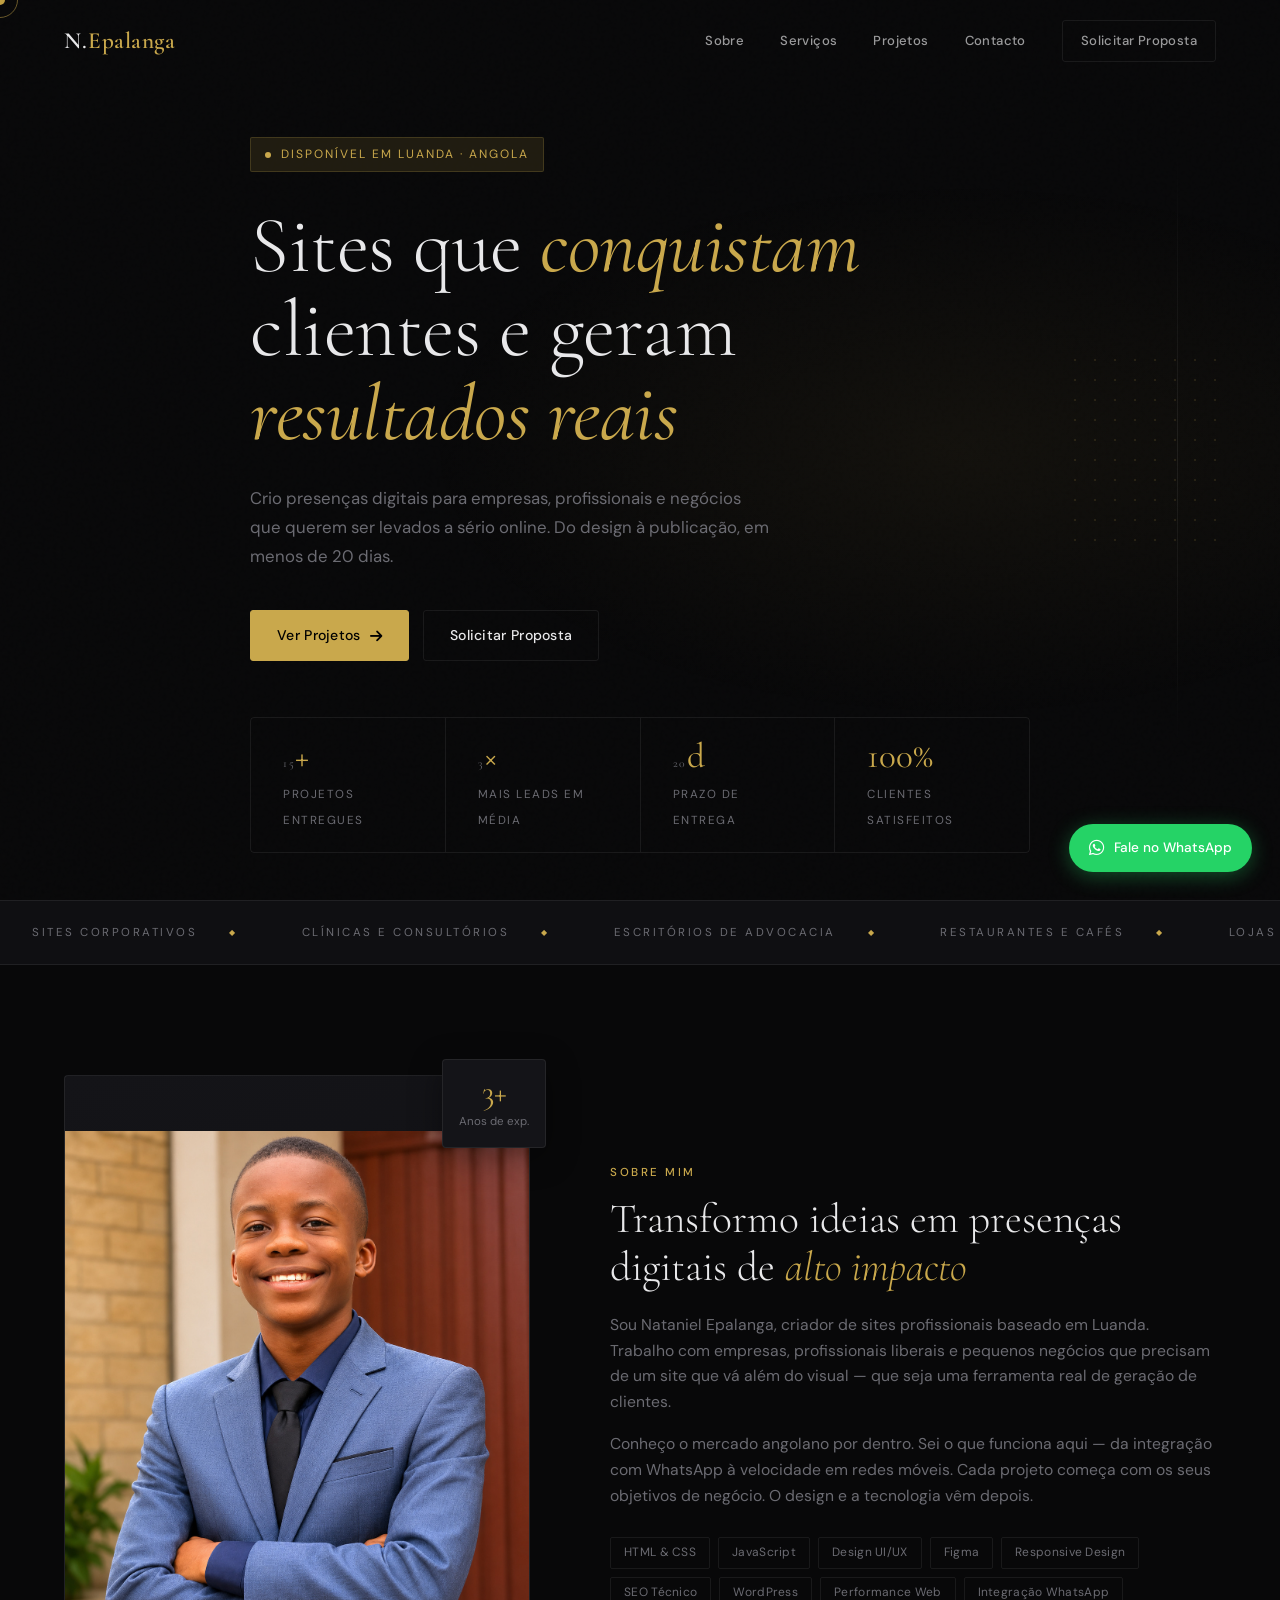
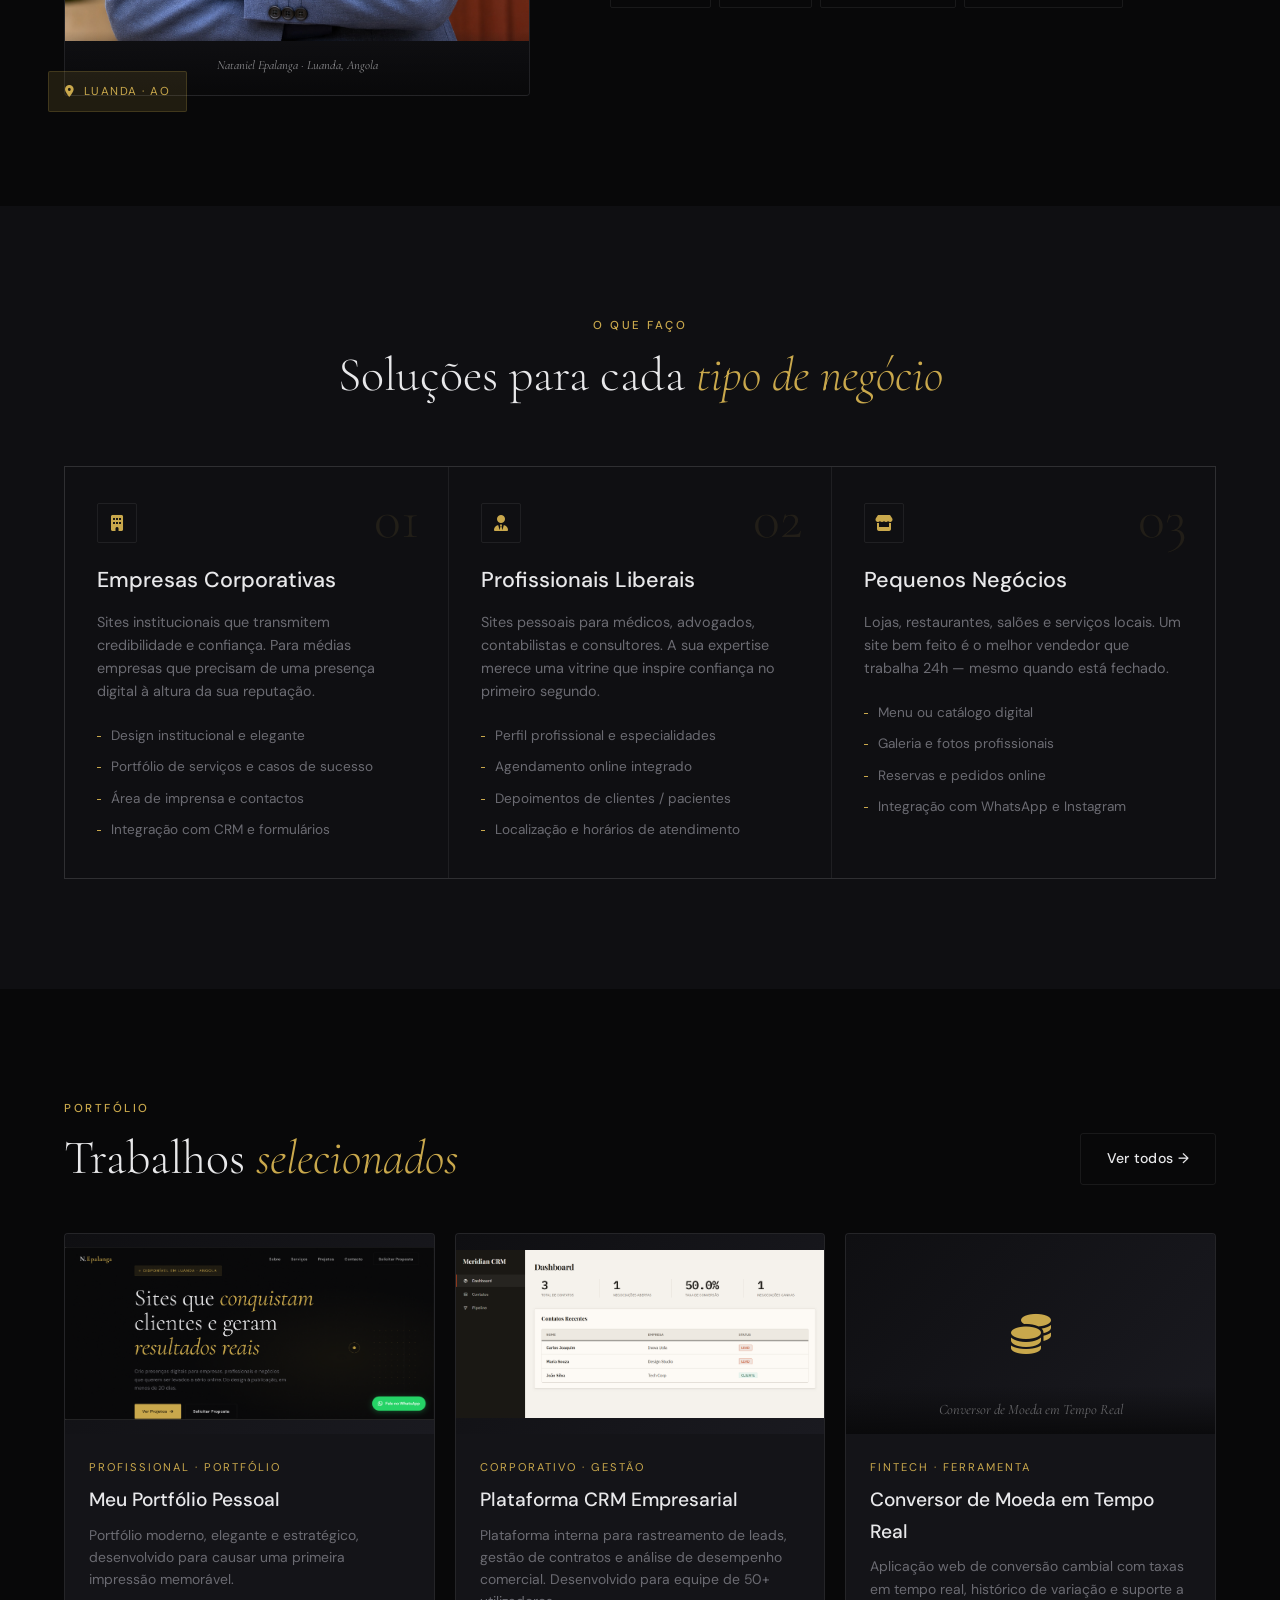
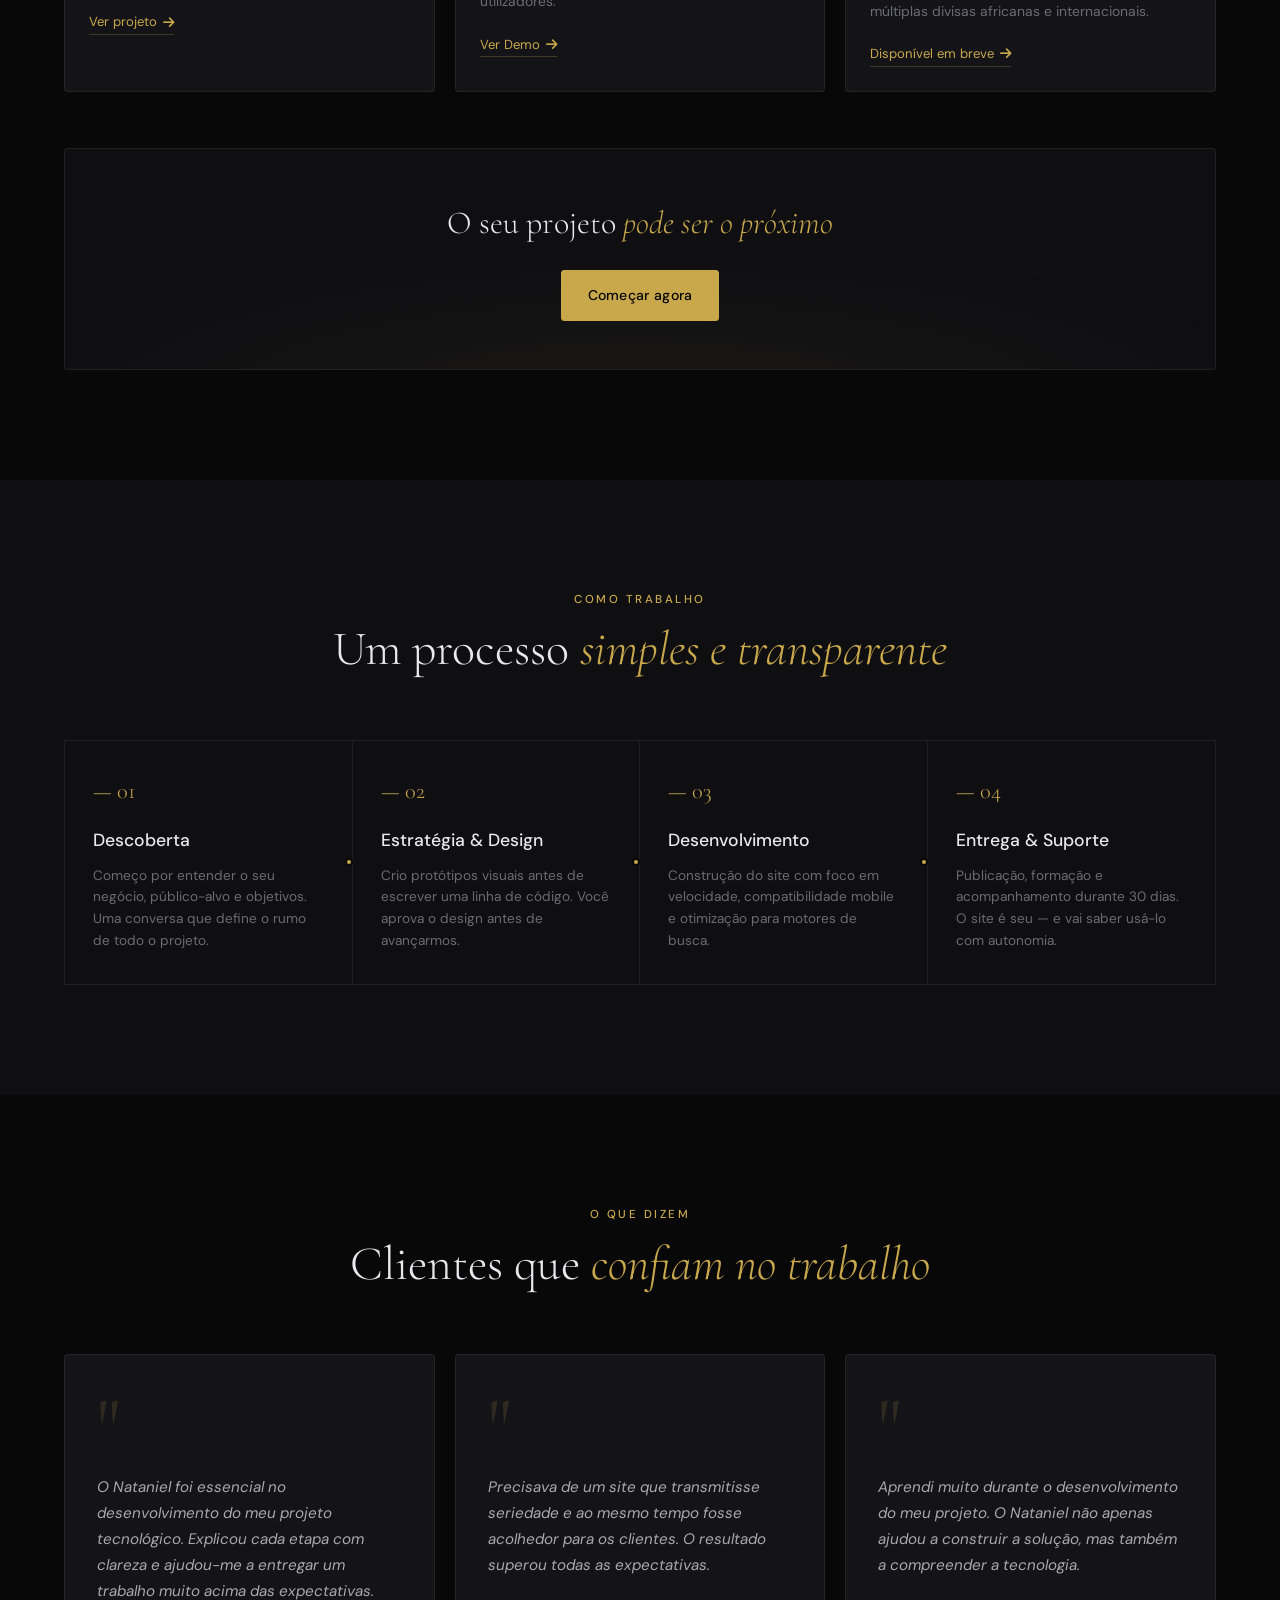
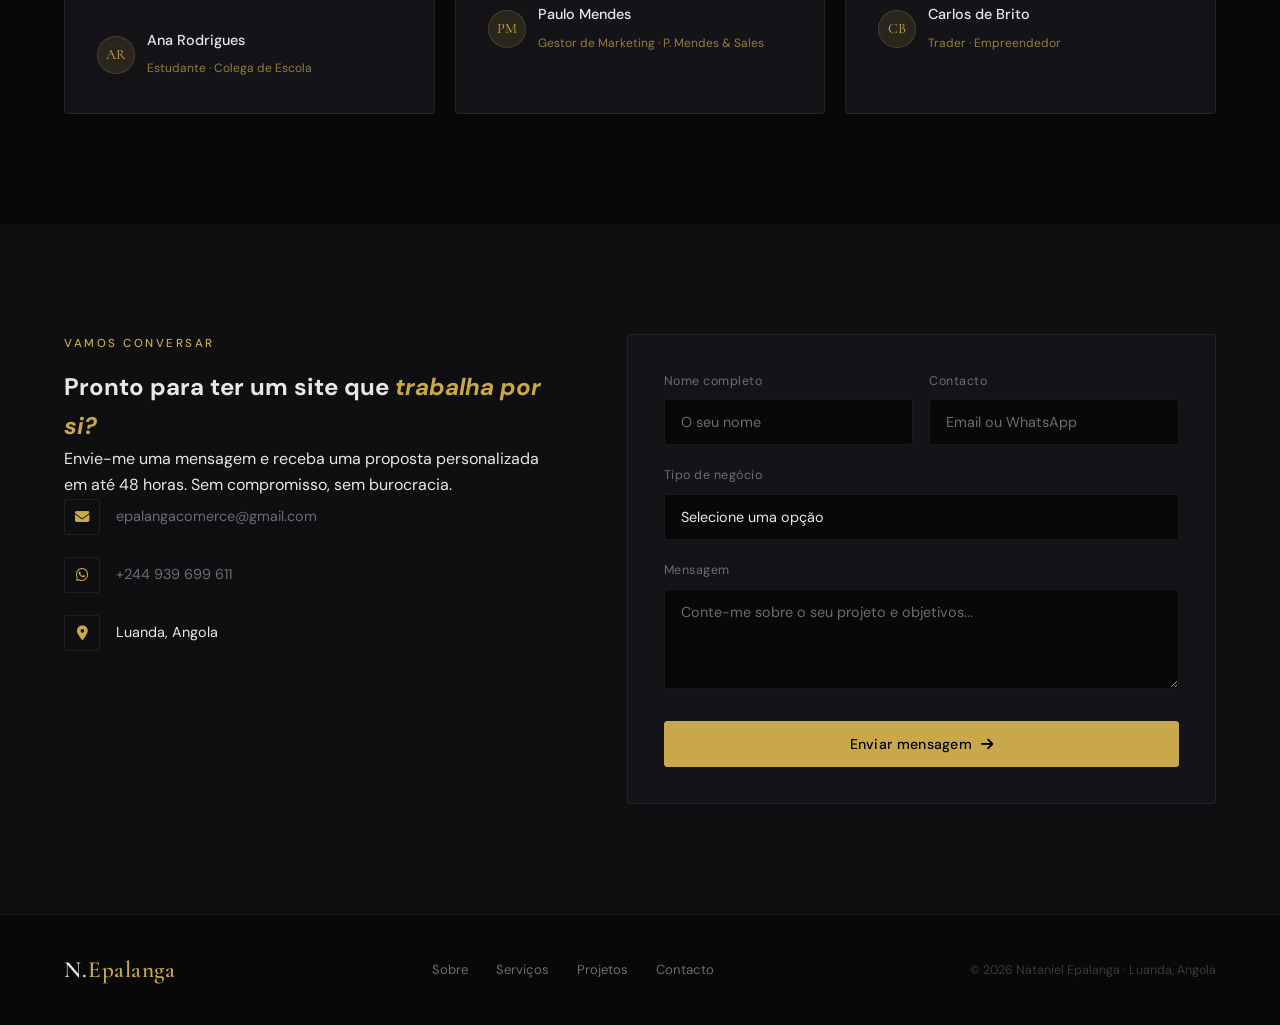
<file: index.html>
<!DOCTYPE html>
<html lang="pt-BR">
<head>
  <meta charset="UTF-8">
  <meta name="viewport" content="width=device-width, initial-scale=1.0">
  <meta name="description" content="Nataniel Epalanga — Criador de sites profissionais em Luanda, Angola. Design, desenvolvimento e resultados reais para empresas e negócios.">
  <title>Nataniel Epalanga — Criador de Sites Profissionais</title>
  
  <link rel="preconnect" href="https://fonts.googleapis.com">
  <link rel="preconnect" href="https://fonts.gstatic.com" crossorigin>
  <link href="https://fonts.googleapis.com/css2?family=Cormorant+Garamond:ital,wght@0,300;0,400;0,600;1,300;1,400&family=DM+Sans:wght@300;400;500&display=swap" rel="stylesheet">
  <link rel="stylesheet" href="https://cdnjs.cloudflare.com/ajax/libs/font-awesome/6.4.0/css/all.min.css">

  <style>
    :root {
      --bg:       #080809;
      --bg-2:     #0f0f12;
      --bg-card:  #141418;
      --border:   rgba(255,255,255,0.07);
      --border-h: rgba(201,168,76,0.35);
      --text:     #e8e8ea;
      --muted:    #6b6b72;
      --gold:     #c9a84c;
      --gold-2:   #e2c97e;
      --gold-dim: rgba(201,168,76,0.12);
      --font-h:   'Cormorant Garamond', serif;
      --font-b:   'DM Sans', sans-serif;
      --ease:     cubic-bezier(.4,0,.2,1);
    }
    *,*::before,*::after{margin:0;padding:0;box-sizing:border-box;}
    html{scroll-behavior:smooth;font-size:16px;}
    body{
      background:var(--bg);
      color:var(--text);
      font-family:var(--font-b);
      line-height:1.65;
      overflow-x:hidden;
      cursor:none;
    }
    a{text-decoration:none;color:inherit;}
    ul{list-style:none;}
    img{max-width:100%;display:block;}

    /* CURSOR */
    .cursor{
      position:fixed;width:10px;height:10px;
      border-radius:50%;background:var(--gold);
      pointer-events:none;z-index:9999;
      transform:translate(-50%,-50%);
      transition:transform .1s var(--ease),opacity .2s;
      mix-blend-mode:difference;
    }
    .cursor-ring{
      position:fixed;width:36px;height:36px;
      border-radius:50%;border:1px solid rgba(201,168,76,.5);
      pointer-events:none;z-index:9998;
      transform:translate(-50%,-50%);
      transition:transform .18s var(--ease),width .25s,height .25s,opacity .2s;
    }
    body:hover .cursor{opacity:1;}

    /* GRAIN OVERLAY */
    body::before{
      content:'';position:fixed;inset:0;
      background-image:url("data:image/svg+xml,%3Csvg viewBox='0 0 256 256' xmlns='http://www.w3.org/2000/svg'%3E%3Cfilter id='noise'%3E%3CfeTurbulence type='fractalNoise' baseFrequency='0.9' numOctaves='4' stitchTiles='stitch'/%3E%3C/filter%3E%3Crect width='100%25' height='100%25' filter='url(%23noise)' opacity='0.04'/%3E%3C/svg%3E");
      pointer-events:none;z-index:0;opacity:.4;
    }

    /* UTILITÁRIOS */
    .container{max-width:1200px;margin:0 auto;padding:0 24px;position:relative;z-index:1;}
    .sp{padding:110px 0;}
    .gold{color:var(--gold);font-style:italic;}
    .label{
      font-size:.72rem;text-transform:uppercase;letter-spacing:2.5px;
      color:var(--gold);margin-bottom:14px;display:block;font-family:var(--font-b);font-weight:500;
    }

    .btn{
      display:inline-flex;align-items:center;gap:9px;
      padding:13px 26px;border-radius:3px;font-weight:500;
      font-size:.88rem;cursor:pointer;transition:all .25s var(--ease);
      border:1px solid transparent;font-family:var(--font-b);
      letter-spacing:.3px;
    }
    .btn-primary{background:var(--gold);color:#000;border-color:var(--gold);}
    .btn-primary:hover{background:var(--gold-2);transform:translateY(-2px);box-shadow:0 8px 24px rgba(201,168,76,.25);}
    .btn-outline{background:transparent;color:var(--text);border-color:var(--border);}
    .btn-outline:hover{border-color:var(--gold);color:var(--gold);}

    /* WHATSAPP FLOAT */
    .wa-float{
      position:fixed;bottom:28px;right:28px;z-index:999;
      display:flex;align-items:center;gap:10px;
      background:#25D366;color:#fff;
      padding:13px 20px;border-radius:50px;
      font-size:.85rem;font-weight:500;
      box-shadow:0 4px 20px rgba(37,211,102,.35);
      transition:all .25s var(--ease);
      animation:waFloat 3s ease-in-out infinite;
    }
    .wa-float:hover{transform:translateY(-3px);box-shadow:0 8px 28px rgba(37,211,102,.45);}
    .wa-float i{font-size:1.1rem;}
    @keyframes waFloat{0%,100%{transform:translateY(0);}50%{transform:translateY(-4px);}}

    /* NAVBAR */
    .navbar{
      position:fixed;top:0;left:0;width:100%;z-index:1000;
      padding:20px 0;
      background:rgba(8,8,9,0);
      backdrop-filter:blur(0px);
      border-bottom:1px solid transparent;
      transition:all .4s var(--ease);
    }
    .navbar.scrolled{
      background:rgba(8,8,9,.88);
      backdrop-filter:blur(16px);
      border-bottom-color:var(--border);
      padding:13px 0;
    }
    .nav-inner{display:flex;justify-content:space-between;align-items:center;}
    .logo{
      font-family:var(--font-h);font-size:1.45rem;font-weight:600;
      letter-spacing:.5px;display:flex;align-items:center;gap:1px;
    }
    .logo em{color:var(--gold);font-style:normal;}
    .nav-links{display:flex;gap:36px;align-items:center;}
    .nav-links a{
      font-size:.82rem;font-weight:500;
      color:rgba(232,232,234,.65);
      letter-spacing:.4px;
      position:relative;
    }
    .nav-links a::after{
      content:'';position:absolute;bottom:-4px;left:0;
      width:0;height:1px;background:var(--gold);
      transition:width .3s var(--ease);
    }
    .nav-links a:hover{color:var(--text);}
    .nav-links a:hover::after{width:100%;}
    .nav-cta{padding:9px 18px;font-size:.82rem;}
    .hamburger{display:none;flex-direction:column;gap:5px;cursor:none;}
    .hamburger span{width:22px;height:1.5px;background:var(--text);transition:all .3s var(--ease);}

    /* HERO */
    .hero{
      min-height:100vh;display:flex;align-items:center;
      padding-top:90px;position:relative;overflow:hidden;
    }
    .hero-bg{
      position:absolute;inset:0;z-index:0;
      background:radial-gradient(ellipse 70% 50% at 75% 50%, rgba(201,168,76,.06) 0%, transparent 60%);
    }
    .hero-bg-line{
      position:absolute;right:8%;top:50%;transform:translateY(-50%);
      width:1px;height:70vh;
      background:linear-gradient(to bottom, transparent, var(--border), transparent);
    }
    .hero-grid-deco{
      position:absolute;right:5%;top:50%;transform:translateY(-50%);
      display:grid;grid-template-columns:repeat(8,1fr);
      grid-template-rows:repeat(10,1fr);
      gap:18px;opacity:.18;
      pointer-events:none;
    }
    .hero-grid-deco span{
      width:2px;height:2px;border-radius:50%;
      background:var(--gold);display:block;
    }
    .hero-content{max-width:780px;position:relative;z-index:1;}
    .hero-eyebrow{
      display:inline-flex;align-items:center;gap:10px;
      background:var(--gold-dim);border:1px solid rgba(201,168,76,.2);
      padding:7px 14px;border-radius:2px;
      font-size:.75rem;text-transform:uppercase;letter-spacing:2px;
      color:var(--gold);margin-bottom:32px;
    }
    .hero-eyebrow::before{content:'';width:6px;height:6px;border-radius:50%;background:var(--gold);animation:pulse 2s ease-in-out infinite;}
    @keyframes pulse{0%,100%{opacity:1;}50%{opacity:.3;}}
    .hero h1{
      font-family:var(--font-h);
      font-size:clamp(3rem,6.5vw,5rem);
      line-height:1.05;
      font-weight:300;
      margin-bottom:28px;
      letter-spacing:-.5px;
    }
    .hero h1 em{font-weight:400;}
    .hero-sub{
      font-size:1.05rem;color:var(--muted);
      max-width:520px;margin-bottom:40px;line-height:1.7;
    }
    .hero-actions{display:flex;gap:14px;flex-wrap:wrap;margin-bottom:56px;}
    .metrics{display:flex;gap:0;flex-wrap:wrap;border:1px solid var(--border);border-radius:4px;overflow:hidden;}
    .metric-item{
      padding:20px 32px;border-right:1px solid var(--border);
      flex:1;min-width:120px;
    }
    .metric-item:last-child{border-right:none;}
    .metric-item strong{
      display:block;font-family:var(--font-h);
      font-size:2.2rem;color:var(--gold);font-weight:400;
      line-height:1;margin-bottom:6px;
    }
    .metric-item span{font-size:.73rem;color:var(--muted);text-transform:uppercase;letter-spacing:1.5px;}

    /* MARQUEE */
    .marquee-wrap{
      overflow:hidden;padding:22px 0;
      border-top:1px solid var(--border);border-bottom:1px solid var(--border);
      background:var(--bg-2);
    }
    .marquee-track{display:flex;gap:0;animation:marquee 32s linear infinite;width:max-content;}
    .marquee-item{
      font-size:.72rem;text-transform:uppercase;letter-spacing:2.5px;
      color:var(--muted);white-space:nowrap;
      display:flex;align-items:center;gap:32px;padding:0 32px;
    }
    .marquee-item::after{content:"◆";color:var(--gold);font-size:.5rem;}
    @keyframes marquee{to{transform:translateX(-50%);}}

    /* SOBRE */
    .about-grid{display:grid;grid-template-columns:1fr 1.3fr;gap:80px;align-items:center;}
    .about-photo-wrap{position:relative;}
    .about-photo{
      aspect-ratio:3/4;
      background:linear-gradient(160deg, var(--bg-card) 0%, var(--bg-2) 100%);
      border:1px solid var(--border);
      border-radius:4px;
      overflow:hidden;
      display:flex;align-items:center;justify-content:center;
      position:relative;
    }
    .about-photo-placeholder{
      font-family:var(--font-h);font-size:6rem;
      color:var(--gold);opacity:.15;font-weight:300;
      user-select:none;
    }
    .about-photo-tag{
      position:absolute;bottom:0;left:0;right:0;
      background:linear-gradient(to top, rgba(8,8,9,.9), transparent);
      padding:24px 20px 20px;
      font-size:.78rem;color:rgba(232,232,234,.6);
      text-align:center;font-style:italic;font-family:var(--font-h);
    }
    .about-badge{
      position:absolute;top:-16px;right:-16px;
      background:var(--bg-card);border:1px solid var(--border);
      padding:16px;border-radius:4px;text-align:center;
      box-shadow:0 8px 32px rgba(0,0,0,.4);
    }
    .about-badge strong{
      display:block;font-family:var(--font-h);
      font-size:2rem;color:var(--gold);font-weight:400;line-height:1;
    }
    .about-badge span{font-size:.72rem;color:var(--muted);display:block;margin-top:4px;}
    .about-luanda{
      position:absolute;bottom:-16px;left:-16px;
      background:var(--gold-dim);border:1px solid rgba(201,168,76,.2);
      padding:10px 16px;border-radius:2px;
      font-size:.72rem;color:var(--gold);
      display:flex;align-items:center;gap:8px;
      text-transform:uppercase;letter-spacing:1.5px;
    }
    .about-text h2{font-family:var(--font-h);font-size:2.6rem;line-height:1.15;margin-bottom:20px;font-weight:300;}
    .about-text p{color:var(--muted);margin-bottom:16px;font-size:.98rem;}
    .skills-wrap{display:flex;flex-wrap:wrap;gap:8px;margin-top:28px;}
    .skill-tag{
      padding:5px 13px;
      background:transparent;border:1px solid var(--border);
      border-radius:2px;font-size:.75rem;color:var(--muted);
      transition:all .2s;letter-spacing:.3px;
    }
    .skill-tag:hover{border-color:var(--gold);color:var(--gold);}

    /* SERVIÇOS */
    .sec-header{text-align:center;margin-bottom:64px;}
    .sec-header h2{font-family:var(--font-h);font-size:3rem;font-weight:300;margin-top:10px;line-height:1.1;}
    .services-grid{display:grid;grid-template-columns:repeat(auto-fit,minmax(300px,1fr));gap:1px;
      background:var(--border);border:1px solid var(--border);}
    .service-card{
      background:var(--bg-2);padding:36px 32px;
      position:relative;transition:background .3s var(--ease);
    }
    .service-card:hover{background:var(--bg-card);}
    .service-card:hover .service-num{opacity:.35;}
    .service-num{
      position:absolute;top:24px;right:28px;
      font-family:var(--font-h);font-size:3.5rem;
      color:var(--gold);opacity:.1;
      font-weight:300;transition:opacity .3s;line-height:1;
    }
    .service-icon{
      width:40px;height:40px;border:1px solid var(--border);
      border-radius:2px;display:flex;align-items:center;justify-content:center;
      color:var(--gold);font-size:1rem;margin-bottom:20px;
    }
    .service-card h3{font-size:1.35rem;margin-bottom:12px;font-weight:500;}
    .service-card > p{color:var(--muted);font-size:.9rem;margin-bottom:22px;line-height:1.6;}
    .service-list{display:flex;flex-direction:column;gap:9px;}
    .service-list li{
      display:flex;align-items:center;gap:10px;
      font-size:.85rem;color:var(--muted);
    }
    .service-list li::before{content:"";width:4px;height:1px;background:var(--gold);flex-shrink:0;}

    /* PORTFÓLIO */
    .portfolio-head{
      display:flex;justify-content:space-between;
      align-items:flex-end;margin-bottom:48px;flex-wrap:wrap;gap:16px;
    }
    .portfolio-head h2{font-family:var(--font-h);font-size:3rem;font-weight:300;line-height:1.1;}
    .portfolio-grid{display:grid;grid-template-columns:repeat(auto-fit,minmax(340px,1fr));gap:20px;}
    .project-card{
      background:var(--bg-card);border:1px solid var(--border);
      border-radius:4px;overflow:hidden;
      transition:border-color .3s var(--ease),transform .3s var(--ease);
    }
    .project-card:hover{border-color:var(--border-h);transform:translateY(-4px);}
    .project-thumb{
      height:200px;
      background:linear-gradient(135deg, var(--bg-2) 0%, #1a1a20 100%);
      display:flex;align-items:center;justify-content:center;
      position:relative;overflow:hidden;
    }
    .project-thumb-icon{
      font-size:2.5rem;color:var(--gold);opacity:1;
      transition:opacity .3s,transform .3s var(--ease);
    }
    .project-card:hover .project-thumb-icon{opacity:1;transform:scale(1.05);}
    .thumb-label{
      position:absolute;bottom:0;left:0;right:0;
      padding:12px 16px;
      background:linear-gradient(to top,rgba(8,8,9,.85),transparent);
      font-size:.7rem;color:rgba(232,232,234,.4);
      text-align:center;font-family:var(--font-h);font-style:italic;font-size:.9rem;
    }
    .project-info{padding:24px;}
    .project-tag{font-size:.7rem;text-transform:uppercase;letter-spacing:2px;color:var(--gold);margin-bottom:8px;display:block;}
    .project-info h3{font-size:1.2rem;margin-bottom:8px;font-weight:500;}
    .project-info p{font-size:.87rem;color:var(--muted);margin-bottom:18px;line-height:1.6;}
    .project-link{
      font-size:.82rem;color:var(--gold);
      display:inline-flex;align-items:center;gap:6px;
      border-bottom:1px solid rgba(201,168,76,.25);padding-bottom:1px;
      transition:gap .2s,border-color .2s;
    }
    .project-link:hover{gap:10px;border-color:var(--gold);}
    .portfolio-cta{
      text-align:center;margin-top:56px;padding:48px 40px;
      background:var(--bg-2);border:1px solid var(--border);
      border-radius:4px;position:relative;overflow:hidden;
    }
    .portfolio-cta::before{
      content:'';position:absolute;inset:0;
      background:radial-gradient(ellipse 60% 80% at 50% 120%, rgba(201,168,76,.06), transparent);
    }
    .portfolio-cta h3{font-family:var(--font-h);font-size:2rem;margin-bottom:20px;font-weight:300;position:relative;}

    /* PROCESSO */
    .process-grid{
      display:grid;
      grid-template-columns:repeat(auto-fit,minmax(220px,1fr));
      gap:0;
      border:1px solid var(--border);
    }
    .process-step{
      padding:32px 28px;
      border-right:1px solid var(--border);
      position:relative;
      transition:background .3s;
    }
    .process-step:last-child{border-right:none;}
    .process-step:hover{background:var(--bg-card);}
    .step-num{
      font-family:var(--font-h);font-size:1.4rem;
      color:var(--gold);margin-bottom:16px;display:block;
      font-weight:300;
    }
    .process-step h3{font-size:1.1rem;margin-bottom:10px;font-weight:500;}
    .process-step p{font-size:.85rem;color:var(--muted);line-height:1.6;}
    .step-connector{
      position:absolute;top:50%;right:-1px;
      width:8px;height:8px;border-radius:50%;
      background:var(--gold);border:2px solid var(--bg);
      transform:translateY(-50%);z-index:1;
    }
    .process-step:last-child .step-connector{display:none;}

    /* DEPOIMENTOS */
    .testimonials-grid{display:grid;grid-template-columns:repeat(auto-fit,minmax(300px,1fr));gap:20px;}
    .testimonial-card{
      background:var(--bg-card);border:1px solid var(--border);
      padding:32px;border-radius:4px;position:relative;
      transition:border-color .3s;
    }
    .testimonial-card:hover{border-color:var(--border-h);}
    .quote-mark{
      font-family:var(--font-h);font-size:5rem;
      color:var(--gold);opacity:.15;line-height:1;
      margin-bottom:8px;display:block;
    }
    .testimonial-card p{font-size:.95rem;color:rgba(232,232,234,.7);margin-bottom:24px;font-style:italic;line-height:1.7;}
    .client-row{display:flex;align-items:center;gap:12px;}
    .client-avatar{
      width:38px;height:38px;border-radius:50%;
      background:var(--gold-dim);border:1px solid rgba(201,168,76,.2);
      display:flex;align-items:center;justify-content:center;
      font-family:var(--font-h);font-size:.9rem;color:var(--gold);flex-shrink:0;
    }
    .client-info h4{font-size:.9rem;margin-bottom:2px;font-weight:500;}
    .client-info span{font-size:.75rem;color:var(--gold);opacity:.7;}

    /* CONTACTO */
    .contact-grid{display:grid;grid-template-columns:1fr 1.2fr;gap:72px;align-items:start;}
    .contact-info h2{font-family:var(--font-h);font-size:2.6rem;margin-bottom:16px;font-weight:300;line-height:1.15;}
    .contact-info > p{color:var(--muted);margin-bottom:36px;font-size:.95rem;}
    .info-row{display:flex;align-items:center;gap:16px;margin-bottom:22px;}
    .info-icon{
      width:36px;height:36px;border:1px solid var(--border);
      border-radius:2px;display:flex;align-items:center;justify-content:center;
      color:var(--gold);font-size:.9rem;flex-shrink:0;
    }
    .info-row a:hover,.info-row span{color:var(--text);}
    .info-row a:hover{color:var(--gold);}
    .info-text{font-size:.9rem;color:var(--muted);}
    .contact-form-wrap{
      background:var(--bg-card);border:1px solid var(--border);
      padding:36px;border-radius:4px;
    }
    .f-group{margin-bottom:20px;}
    .f-group label{display:block;font-size:.78rem;color:var(--muted);margin-bottom:8px;letter-spacing:.5px;}
    .f-control{
      width:100%;padding:13px 16px;
      background:var(--bg);border:1px solid var(--border);
      border-radius:3px;color:var(--text);
      font-family:var(--font-b);font-size:.9rem;
      transition:border-color .2s;
      -webkit-appearance:none;
    }
    .f-control:focus{outline:none;border-color:rgba(201,168,76,.4);}
    .f-control::placeholder{color:var(--muted);}
    .f-row{display:grid;grid-template-columns:1fr 1fr;gap:16px;}
    .btn-submit{width:100%;justify-content:center;margin-top:4px;}
    .form-success{display:none;text-align:center;padding:18px;color:var(--gold);margin-top:14px;font-size:.9rem;}

    /* FOOTER */
    footer{padding:36px 0;border-top:1px solid var(--border);}
    .footer-inner{
      display:flex;justify-content:space-between;
      align-items:center;flex-wrap:wrap;gap:20px;
    }
    .footer-links{display:flex;gap:28px;}
    .footer-links a{font-size:.82rem;color:var(--muted);transition:color .2s;}
    .footer-links a:hover{color:var(--gold);}
    .copyright{font-size:.78rem;color:rgba(107,107,114,.5);}

    /* RESPONSIVO */
    @media(max-width:768px){
      .nav-links{
        position:fixed;top:0;right:-100%;width:80%;max-width:280px;height:100vh;
        background:var(--bg-2);flex-direction:column;justify-content:center;
        padding:40px;transition:right .3s var(--ease);border-left:1px solid var(--border);
      }
      .nav-links.active{right:0;}
      .hamburger{display:flex;}
      .hamburger.active span:nth-child(1){transform:rotate(45deg) translate(5px,4px);}
      .hamburger.active span:nth-child(2){opacity:0;}
      .hamburger.active span:nth-child(3){transform:rotate(-45deg) translate(5px,-4px);}
      .about-grid,.contact-grid{grid-template-columns:1fr;gap:48px;}
      .f-row{grid-template-columns:1fr;}
      .metrics{flex-direction:column;border:none;gap:0;}
      .metric-item{border-right:none;border-bottom:1px solid var(--border);padding:16px 0;}
      .metric-item:last-child{border-bottom:none;}
      .sp{padding:80px 0;}
      body{cursor:auto;}
      .cursor,.cursor-ring{display:none;}
      .wa-float span{display:none;}
      .process-grid{grid-template-columns:1fr 1fr;}
      .process-step{border-right:1px solid var(--border);}
      .process-step:nth-child(even){border-right:none;}
      .process-step:nth-child(n+3){border-top:1px solid var(--border);}
    }
    @media(max-width:480px){
      .process-grid{grid-template-columns:1fr;}
      .process-step{border-right:none;border-bottom:1px solid var(--border);}
      .process-step:last-child{border-bottom:none;}
    }

    /* ANIMAÇÕES */
    .fade-in{opacity:0;transform:translateY(24px);transition:opacity .65s var(--ease),transform .65s var(--ease);}
    .fade-in.visible{opacity:1;transform:translateY(0);}
    .fade-in:nth-child(2){transition-delay:.1s;}
    .fade-in:nth-child(3){transition-delay:.2s;}

    /* COUNTER */
    .counter{display:inline-block;}
  </style>
</head>
<body>

  <!-- CURSOR -->
  <div class="cursor" id="cursor"></div>
  <div class="cursor-ring" id="cursorRing"></div>

  <!-- WHATSAPP FLOAT -->
  <a href="https://wa.me/244952374028?text=Olá%20Nataniel%2C%20gostaria%20de%20saber%20mais%20sobre%20os%20seus%20serviços." target="_blank" class="wa-float" aria-label="Contactar no WhatsApp">
    <i class="fab fa-whatsapp"></i>
    <span>Fale no WhatsApp</span>
  </a>

  <!-- NAVBAR -->
  <nav class="navbar" id="navbar">
    <div class="container nav-inner">
      <a href="#" class="logo">N.<em>Epalanga</em></a>
      <div class="nav-links" id="navLinks">
        <a href="#sobre">Sobre</a>
        <a href="#servicos">Serviços</a>
        <a href="#projetos">Projetos</a>
        <a href="#contato">Contacto</a>
        <a href="#contato" class="btn btn-outline nav-cta">Solicitar Proposta</a>
      </div>
      <div class="hamburger" id="hamburger" role="button" tabindex="0" aria-label="Menu">
        <span></span><span></span><span></span>
      </div>
    </div>
  </nav>

  <main>
    <!-- HERO -->
    <section class="hero">
      <div class="hero-bg"></div>
      <div class="hero-bg-line"></div>
      <div class="hero-grid-deco" id="heroDots"></div>
      <div class="container">
        <div class="hero-content fade-in">
          <span class="hero-eyebrow">Disponível em Luanda · Angola</span>
          <h1>Sites que <em class="gold">conquistam</em><br>clientes e geram<br><em class="gold">resultados reais</em></h1>
          <p class="hero-sub">Crio presenças digitais para empresas, profissionais e negócios que querem ser levados a sério online. Do design à publicação, em menos de 20 dias.</p>
          <div class="hero-actions">
            <a href="#projetos" class="btn btn-primary">Ver Projetos <i class="fas fa-arrow-right"></i></a>
            <a href="#contato" class="btn btn-outline">Solicitar Proposta</a>
          </div>
          <div class="metrics">
            <div class="metric-item">
              <strong><span class="counter" data-target="15">0</span>+</strong>
              <span>Projetos entregues</span>
            </div>
            <div class="metric-item">
              <strong><span class="counter" data-target="3">0</span>×</strong>
              <span>Mais leads em média</span>
            </div>
            <div class="metric-item">
              <strong><span class="counter" data-target="20">0</span>d</strong>
              <span>Prazo de entrega</span>
            </div>
            <div class="metric-item">
              <strong>100%</strong>
              <span>Clientes satisfeitos</span>
            </div>
          </div>
        </div>
      </div>
    </section>

    <!-- MARQUEE -->
    <div class="marquee-wrap">
      <div class="marquee-track">
        <span class="marquee-item">Sites Corporativos</span>
        <span class="marquee-item">Clínicas e Consultórios</span>
        <span class="marquee-item">Escritórios de Advocacia</span>
        <span class="marquee-item">Restaurantes e Cafés</span>
        <span class="marquee-item">Lojas Online</span>
        <span class="marquee-item">Landing Pages de Alta Conversão</span>
        <span class="marquee-item">SEO e Performance</span>
        <span class="marquee-item">Integração WhatsApp</span>
        <span class="marquee-item">Sites Corporativos</span>
        <span class="marquee-item">Clínicas e Consultórios</span>
        <span class="marquee-item">Escritórios de Advocacia</span>
        <span class="marquee-item">Restaurantes e Cafés</span>
        <span class="marquee-item">Lojas Online</span>
        <span class="marquee-item">Landing Pages de Alta Conversão</span>
        <span class="marquee-item">SEO e Performance</span>
        <span class="marquee-item">Integração WhatsApp</span>
      </div>
    </div>

    <!-- SOBRE -->
    <section id="sobre" class="sp">
      <div class="container about-grid">
        <div class="about-photo-wrap fade-in">
          <div class="about-photo">
            <img src="img/WIN_20260401_14_56_53_Pro.jpg" alt="Foto Nataniel Epalanga">
            <div class="about-photo-tag">Nataniel Epalanga · Luanda, Angola</div>
            
          </div>
          <div class="about-badge">
            <strong>3+</strong>
            <span>Anos de exp.</span>
          </div>
          <div class="about-luanda">
            <i class="fas fa-map-marker-alt"></i>
            Luanda · AO
          </div>
        </div>
        <div class="about-text fade-in">
          <span class="label">Sobre mim</span>
          <h2>Transformo ideias em presenças digitais de <span class="gold">alto impacto</span></h2>
          <p>Sou Nataniel Epalanga, criador de sites profissionais baseado em Luanda. Trabalho com empresas, profissionais liberais e pequenos negócios que precisam de um site que vá além do visual — que seja uma ferramenta real de geração de clientes.</p>
          <p>Conheço o mercado angolano por dentro. Sei o que funciona aqui — da integração com WhatsApp à velocidade em redes móveis. Cada projeto começa com os seus objetivos de negócio. O design e a tecnologia vêm depois.</p>
          <div class="skills-wrap">
            <span class="skill-tag">HTML & CSS</span>
            <span class="skill-tag">JavaScript</span>
            <span class="skill-tag">Design UI/UX</span>
            <span class="skill-tag">Figma</span>
            <span class="skill-tag">Responsive Design</span>
            <span class="skill-tag">SEO Técnico</span>
            <span class="skill-tag">WordPress</span>
            <span class="skill-tag">Performance Web</span>
            <span class="skill-tag">Integração WhatsApp</span>
          </div>
        </div>
      </div>
    </section>

    <!-- SERVIÇOS -->
    <section id="servicos" class="sp" style="background:var(--bg-2);">
      <div class="container">
        <div class="sec-header fade-in">
          <span class="label">O que faço</span>
          <h2>Soluções para cada <span class="gold">tipo de negócio</span></h2>
        </div>
        <div class="services-grid">
          <div class="service-card fade-in">
            <span class="service-num">01</span>
            <div class="service-icon"><i class="fas fa-building"></i></div>
            <h3>Empresas Corporativas</h3>
            <p>Sites institucionais que transmitem credibilidade e confiança. Para médias empresas que precisam de uma presença digital à altura da sua reputação.</p>
            <ul class="service-list">
              <li>Design institucional e elegante</li>
              <li>Portfólio de serviços e casos de sucesso</li>
              <li>Área de imprensa e contactos</li>
              <li>Integração com CRM e formulários</li>
            </ul>
          </div>
          <div class="service-card fade-in">
            <span class="service-num">02</span>
            <div class="service-icon"><i class="fas fa-user-tie"></i></div>
            <h3>Profissionais Liberais</h3>
            <p>Sites pessoais para médicos, advogados, contabilistas e consultores. A sua expertise merece uma vitrine que inspire confiança no primeiro segundo.</p>
            <ul class="service-list">
              <li>Perfil profissional e especialidades</li>
              <li>Agendamento online integrado</li>
              <li>Depoimentos de clientes / pacientes</li>
              <li>Localização e horários de atendimento</li>
            </ul>
          </div>
          <div class="service-card fade-in">
            <span class="service-num">03</span>
            <div class="service-icon"><i class="fas fa-store"></i></div>
            <h3>Pequenos Negócios</h3>
            <p>Lojas, restaurantes, salões e serviços locais. Um site bem feito é o melhor vendedor que trabalha 24h — mesmo quando está fechado.</p>
            <ul class="service-list">
              <li>Menu ou catálogo digital</li>
              <li>Galeria e fotos profissionais</li>
              <li>Reservas e pedidos online</li>
              <li>Integração com WhatsApp e Instagram</li>
            </ul>
          </div>
        </div>
      </div>
    </section>

    <!-- PORTFÓLIO -->
    <section id="projetos" class="sp">
      <div class="container">
        <div class="portfolio-head fade-in">
          <div>
            <span class="label">Portfólio</span>
            <h2>Trabalhos <span class="gold">selecionados</span></h2>
          </div>
          <a href="#projetos" class="btn btn-outline">Ver todos →</a>
        </div>
        <div class="portfolio-grid">
          <div class="project-card fade-in">
            <div class="project-thumb">
              <img class="fas fa-chart-line project-thumb-icon" src="img\portfolio_captura.jpg" alt="Foto Portfólio Premium">
              <!-- <div class="thumb-label">Portfólio profissional premium</div> -->
            </div>
            <div class="project-info">
              <span class="project-tag">Profissional · Portfólio</span>
              <h3>Meu Portfólio Pessoal</h3>
              <p>Portfólio moderno, elegante e estratégico, desenvolvido para causar uma primeira impressão memorável.</p>
              <a href="" class="project-link">Ver projeto <i class="fas fa-arrow-right"></i></a>
            </div>
          </div>
          <div class="project-card fade-in">
            <div class="project-thumb">
              <!-- <i class="fas fa-users project-thumb-icon"></i> -->
               <img class="fas fa-chart-line project-thumb-icon" src="img\mycrm_captura.jpg" alt="Foto Meridian CRM">
              <!-- <div class="thumb-label">Plataforma CRM Empresarial</div> -->
            </div>
            <div class="project-info">
              <span class="project-tag">Corporativo · Gestão</span>
              <h3>Plataforma CRM Empresarial</h3>
              <p>Plataforma interna para rastreamento de leads, gestão de contratos e análise de desempenho comercial. Desenvolvido para equipe de 50+ utilizadores.</p>
              <a href="https://nathaniel-nat.github.io/Meridian-CRM/" class="project-link">Ver Demo <i class="fas fa-arrow-right"></i></a>
            </div>
          </div>
          <div class="project-card fade-in">
            <div class="project-thumb">
              <i class="fas fa-coins project-thumb-icon"></i>
              <div class="thumb-label">Conversor de Moeda em Tempo Real</div>
            </div>
            <div class="project-info">
              <span class="project-tag">Fintech · Ferramenta</span>
              <h3>Conversor de Moeda em Tempo Real</h3>
              <p>Aplicação web de conversão cambial com taxas em tempo real, histórico de variação e suporte a múltiplas divisas africanas e internacionais.</p>
              <a class="project-link">Disponível em breve <i class="fas fa-arrow-right"></i></a>
            </div>
          </div>
        </div>
        <div class="portfolio-cta fade-in">
          <h3>O seu projeto <span class="gold">pode ser o próximo</span></h3>
          <a href="#contato" class="btn btn-primary">Começar agora</a>
        </div>
      </div>
    </section>

    <!-- PROCESSO -->
    <section id="processo" class="sp" style="background:var(--bg-2);">
      <div class="container">
        <div class="sec-header fade-in">
          <span class="label">Como trabalho</span>
          <h2>Um processo <span class="gold">simples e transparente</span></h2>
        </div>
        <div class="process-grid">
          <div class="process-step fade-in">
            <div class="step-connector"></div>
            <span class="step-num">— 01</span>
            <h3>Descoberta</h3>
            <p>Começo por entender o seu negócio, público-alvo e objetivos. Uma conversa que define o rumo de todo o projeto.</p>
          </div>
          <div class="process-step fade-in">
            <div class="step-connector"></div>
            <span class="step-num">— 02</span>
            <h3>Estratégia & Design</h3>
            <p>Crio protótipos visuais antes de escrever uma linha de código. Você aprova o design antes de avançarmos.</p>
          </div>
          <div class="process-step fade-in">
            <div class="step-connector"></div>
            <span class="step-num">— 03</span>
            <h3>Desenvolvimento</h3>
            <p>Construção do site com foco em velocidade, compatibilidade mobile e otimização para motores de busca.</p>
          </div>
          <div class="process-step fade-in">
            <span class="step-num">— 04</span>
            <h3>Entrega & Suporte</h3>
            <p>Publicação, formação e acompanhamento durante 30 dias. O site é seu — e vai saber usá-lo com autonomia.</p>
          </div>
        </div>
      </div>
    </section>

    <!-- DEPOIMENTOS -->
    <section id="depoimentos" class="sp">
      <div class="container">
        <div class="sec-header fade-in">
          <span class="label">O que dizem</span>
          <h2>Clientes que <span class="gold">confiam no trabalho</span></h2>
        </div>
        <div class="testimonials-grid">
          <div class="testimonial-card fade-in">
            <span class="quote-mark">"</span>
            <p>O Nataniel foi essencial no desenvolvimento do meu projeto tecnológico. Explicou cada etapa com clareza e ajudou-me a entregar um trabalho muito acima das expectativas.</p>
            <div class="client-row">
              <div class="client-avatar">AR</div>
              <div class="client-info">
                <h4>Ana Rodrigues</h4>
                <span>Estudante · Colega de Escola</span>
              </div>
            </div>
          </div>
          <div class="testimonial-card fade-in">
            <span class="quote-mark">"</span>
            <p>Precisava de um site que transmitisse seriedade e ao mesmo tempo fosse acolhedor para os clientes. O resultado superou todas as expectativas.</p>
            <div class="client-row">
              <div class="client-avatar">PM</div>
              <div class="client-info">
                <h4>Paulo Mendes</h4>
                <span>Gestor de Marketing · P. Mendes & Sales</span>
              </div>
            </div>
          </div>
          <div class="testimonial-card fade-in">
            <span class="quote-mark">"</span>
            <p>Aprendi muito durante o desenvolvimento do meu projeto. O Nataniel não apenas ajudou a construir a solução, mas também a compreender a tecnologia.</p>
            <div class="client-row">
              <div class="client-avatar">CB</div>
              <div class="client-info">
                <h4>Carlos de Brito</h4>
                <span>Trader · Empreendedor</span>
              </div>
            </div>
          </div>
        </div>
      </div>
    </section>

    <!-- CONTACTO -->
    <section id="contato" class="sp" style="background:var(--bg-2);">
      <div class="container contact-grid">
        <div class="fade-in">
          <span class="label">Vamos conversar</span>
          <h2>Pronto para ter um site que <span class="gold">trabalha por si?</span></h2>
          <p>Envie-me uma mensagem e receba uma proposta personalizada em até 48 horas. Sem compromisso, sem burocracia.</p>
          <div class="info-row">
            <div class="info-icon"><i class="fas fa-envelope"></i></div>
            <a href="mailto:epalangacomerce@gmail.com" class="info-text">epalangacomerce@gmail.com</a>
          </div>
          <div class="info-row">
            <div class="info-icon"><i class="fab fa-whatsapp"></i></div>
            <a href="https://wa.me/244939699611" target="_blank" class="info-text">+244 939 699 611</a>
          </div>
          <div class="info-row">
            <div class="info-icon"><i class="fas fa-map-marker-alt"></i></div>
            <span class="info-text">Luanda, Angola</span>
          </div>
        </div>
        <div class="contact-form-wrap fade-in">
          <form id="contactForm">
            <div class="f-row">
              <div class="f-group">
                <label for="nome">Nome completo</label>
                <input type="text" id="nome" name="nome" class="f-control" placeholder="O seu nome" required>
              </div>
              <div class="f-group">
                <label for="contacto">Contacto</label>
                <input type="text" id="contacto" name="contacto" class="f-control" placeholder="Email ou WhatsApp" required>
              </div>
            </div>
            <div class="f-group">
              <label for="tipo">Tipo de negócio</label>
              <select id="tipo" name="tipo" class="f-control" required>
                <option value="" disabled selected>Selecione uma opção</option>
                <option value="empresa">Empresa / Corporativo</option>
                <option value="liberal">Profissional Liberal</option>
                <option value="pequeno">Pequeno Negócio</option>
                <option value="outro">Outro</option>
              </select>
            </div>
            <div class="f-group">
              <label for="mensagem">Mensagem</label>
              <textarea id="mensagem" name="mensagem" class="f-control" rows="4" placeholder="Conte-me sobre o seu projeto e objetivos..." required></textarea>
            </div>
            <button type="submit" class="btn btn-primary btn-submit">Enviar mensagem <i class="fas fa-arrow-right"></i></button>
            <div class="form-success" id="formSuccess">✅ Mensagem enviada! Entrarei em contacto em breve.</div>
          </form>
        </div>
      </div>
    </section>
  </main>

  <!-- FOOTER -->
  <footer>
    <div class="container footer-inner">
      <a href="#" class="logo">N.<em>Epalanga</em></a>
      <div class="footer-links">
        <a href="#sobre">Sobre</a>
        <a href="#servicos">Serviços</a>
        <a href="#projetos">Projetos</a>
        <a href="#contato">Contacto</a>
      </div>
      <p class="copyright">© 2026 Nataniel Epalanga · Luanda, Angola</p>
    </div>
  </footer>

  <script>
    // CURSOR CUSTOM
    const cursor = document.getElementById('cursor');
    const ring = document.getElementById('cursorRing');
    let mx = 0, my = 0, rx = 0, ry = 0;
    document.addEventListener('mousemove', e => {
      mx = e.clientX; my = e.clientY;
      cursor.style.left = mx + 'px';
      cursor.style.top = my + 'px';
    });
    function animRing() {
      rx += (mx - rx) * .12;
      ry += (my - ry) * .12;
      ring.style.left = rx + 'px';
      ring.style.top = ry + 'px';
      requestAnimationFrame(animRing);
    }
    animRing();
    document.querySelectorAll('a,button,.btn').forEach(el => {
      el.addEventListener('mouseenter', () => {
        ring.style.width = '52px'; ring.style.height = '52px';
        cursor.style.transform = 'translate(-50%,-50%) scale(0.5)';
      });
      el.addEventListener('mouseleave', () => {
        ring.style.width = '36px'; ring.style.height = '36px';
        cursor.style.transform = 'translate(-50%,-50%) scale(1)';
      });
    });

    // HERO DOTS
    const dots = document.getElementById('heroDots');
    if(dots) {
      for(let i=0;i<80;i++){
        const s = document.createElement('span');
        dots.appendChild(s);
      }
    }

    // HAMBURGER
    const hamburger = document.getElementById('hamburger');
    const navLinks = document.getElementById('navLinks');
    hamburger.addEventListener('click', () => {
      navLinks.classList.toggle('active');
      hamburger.classList.toggle('active');
    });
    document.querySelectorAll('.nav-links a').forEach(l => {
      l.addEventListener('click', () => {
        navLinks.classList.remove('active');
        hamburger.classList.remove('active');
      });
    });

    // NAVBAR SCROLL
    window.addEventListener('scroll', () => {
      document.getElementById('navbar').classList.toggle('scrolled', window.scrollY > 40);
    });

    // SCROLL REVEAL
    const obs = new IntersectionObserver(entries => {
      entries.forEach(e => {
        if(e.isIntersecting) {
          e.target.classList.add('visible');
          obs.unobserve(e.target);
        }
      });
    }, {threshold:.1, rootMargin:'0px 0px -40px 0px'});
    document.querySelectorAll('.fade-in').forEach(el => obs.observe(el));

    // ANIMATED COUNTERS
    function animCounter(el) {
      const target = parseInt(el.dataset.target);
      const duration = 1800;
      const start = performance.now();
      function step(now) {
        const p = Math.min((now - start) / duration, 1);
        const ease = 1 - Math.pow(1 - p, 3);
        el.textContent = Math.floor(ease * target);
        if(p < 1) requestAnimationFrame(step);
        else el.textContent = target;
      }
      requestAnimationFrame(step);
    }
    const counterObs = new IntersectionObserver(entries => {
      entries.forEach(e => {
        if(e.isIntersecting) {
          e.target.querySelectorAll('.counter').forEach(animCounter);
          counterObs.unobserve(e.target);
        }
      });
    }, {threshold:.5});
    document.querySelectorAll('.metrics').forEach(el => counterObs.observe(el));

    // FORM
    document.getElementById('contactForm').addEventListener('submit', function(e) {
      e.preventDefault();
      const btn = this.querySelector('.btn-submit');
      const msg = document.getElementById('formSuccess');
      btn.innerHTML = 'A enviar... <i class="fas fa-spinner fa-spin"></i>';
      btn.disabled = true;
      setTimeout(() => {
        this.reset();
        btn.innerHTML = 'Enviar mensagem <i class="fas fa-arrow-right"></i>';
        btn.disabled = false;
        msg.style.display = 'block';
        setTimeout(() => { msg.style.display = 'none'; }, 5000);
      }, 1500);
    });
  </script>
</body>
</html>
</file>
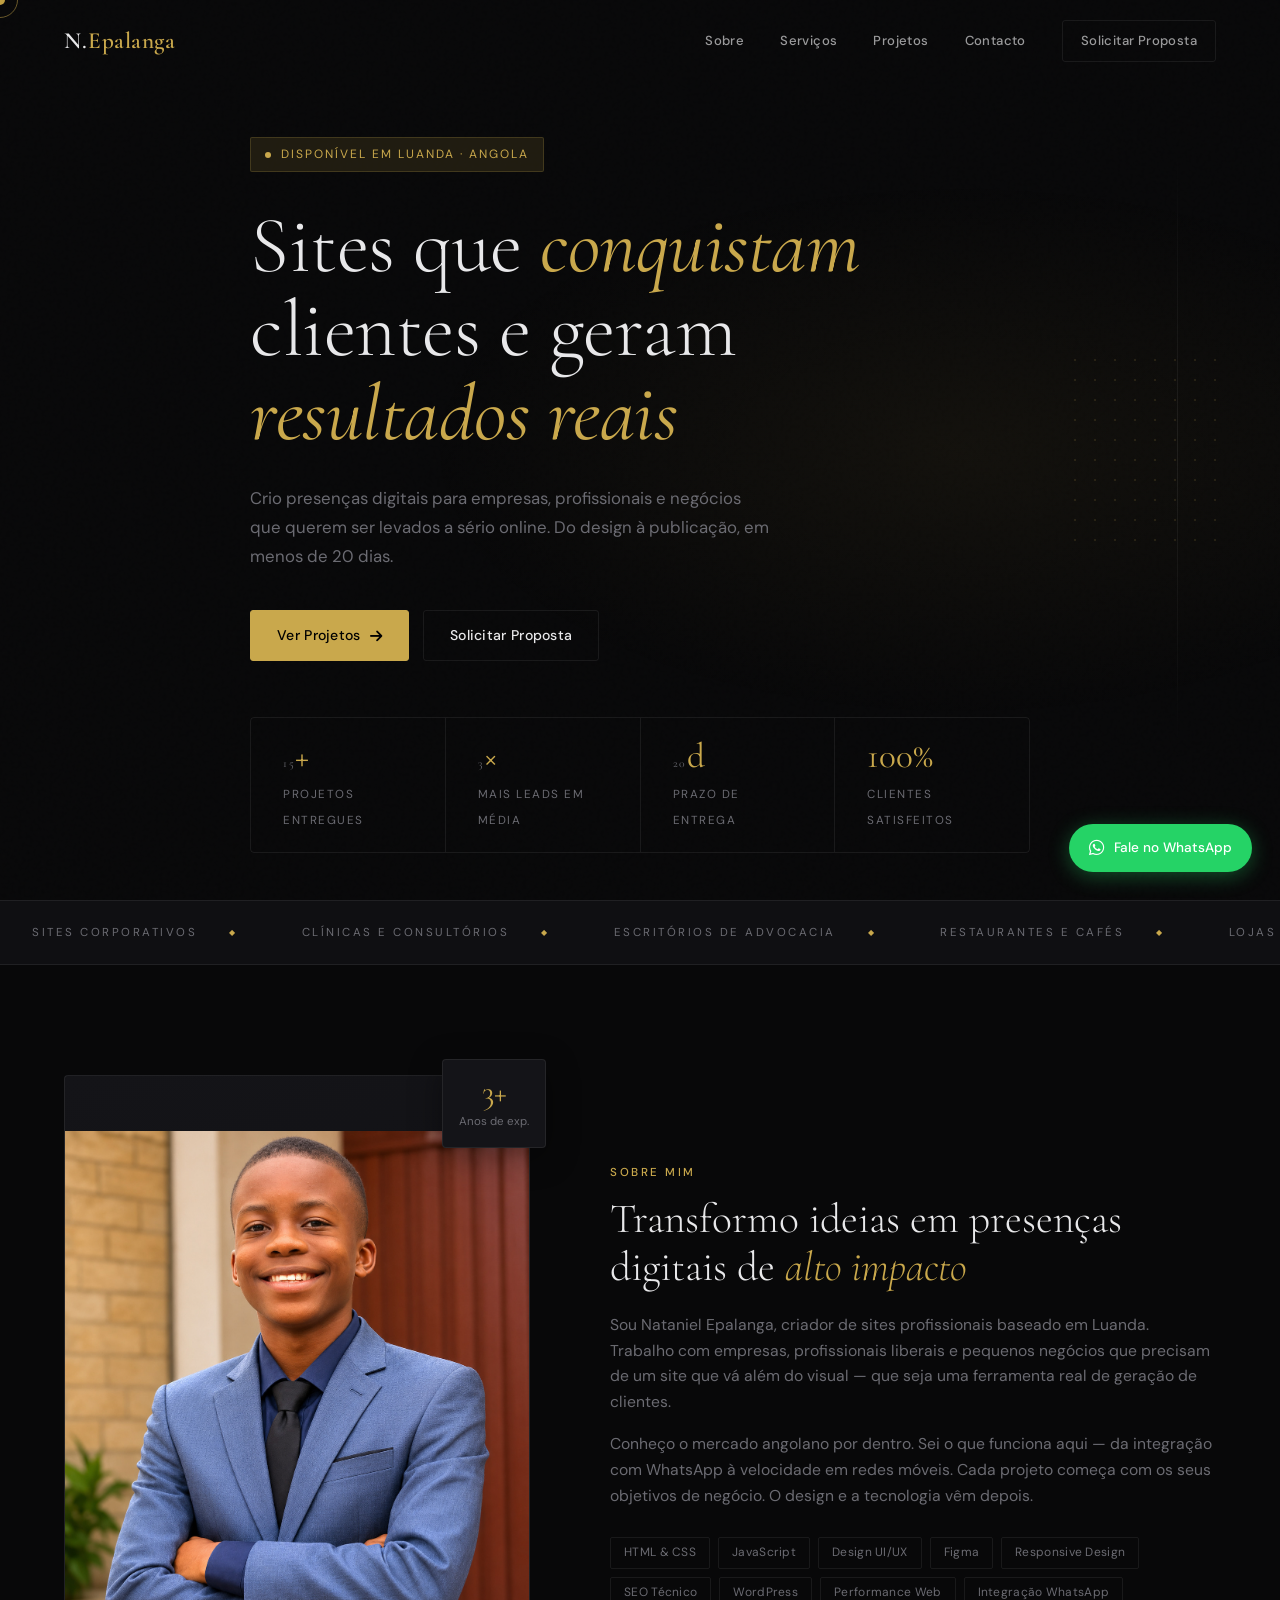
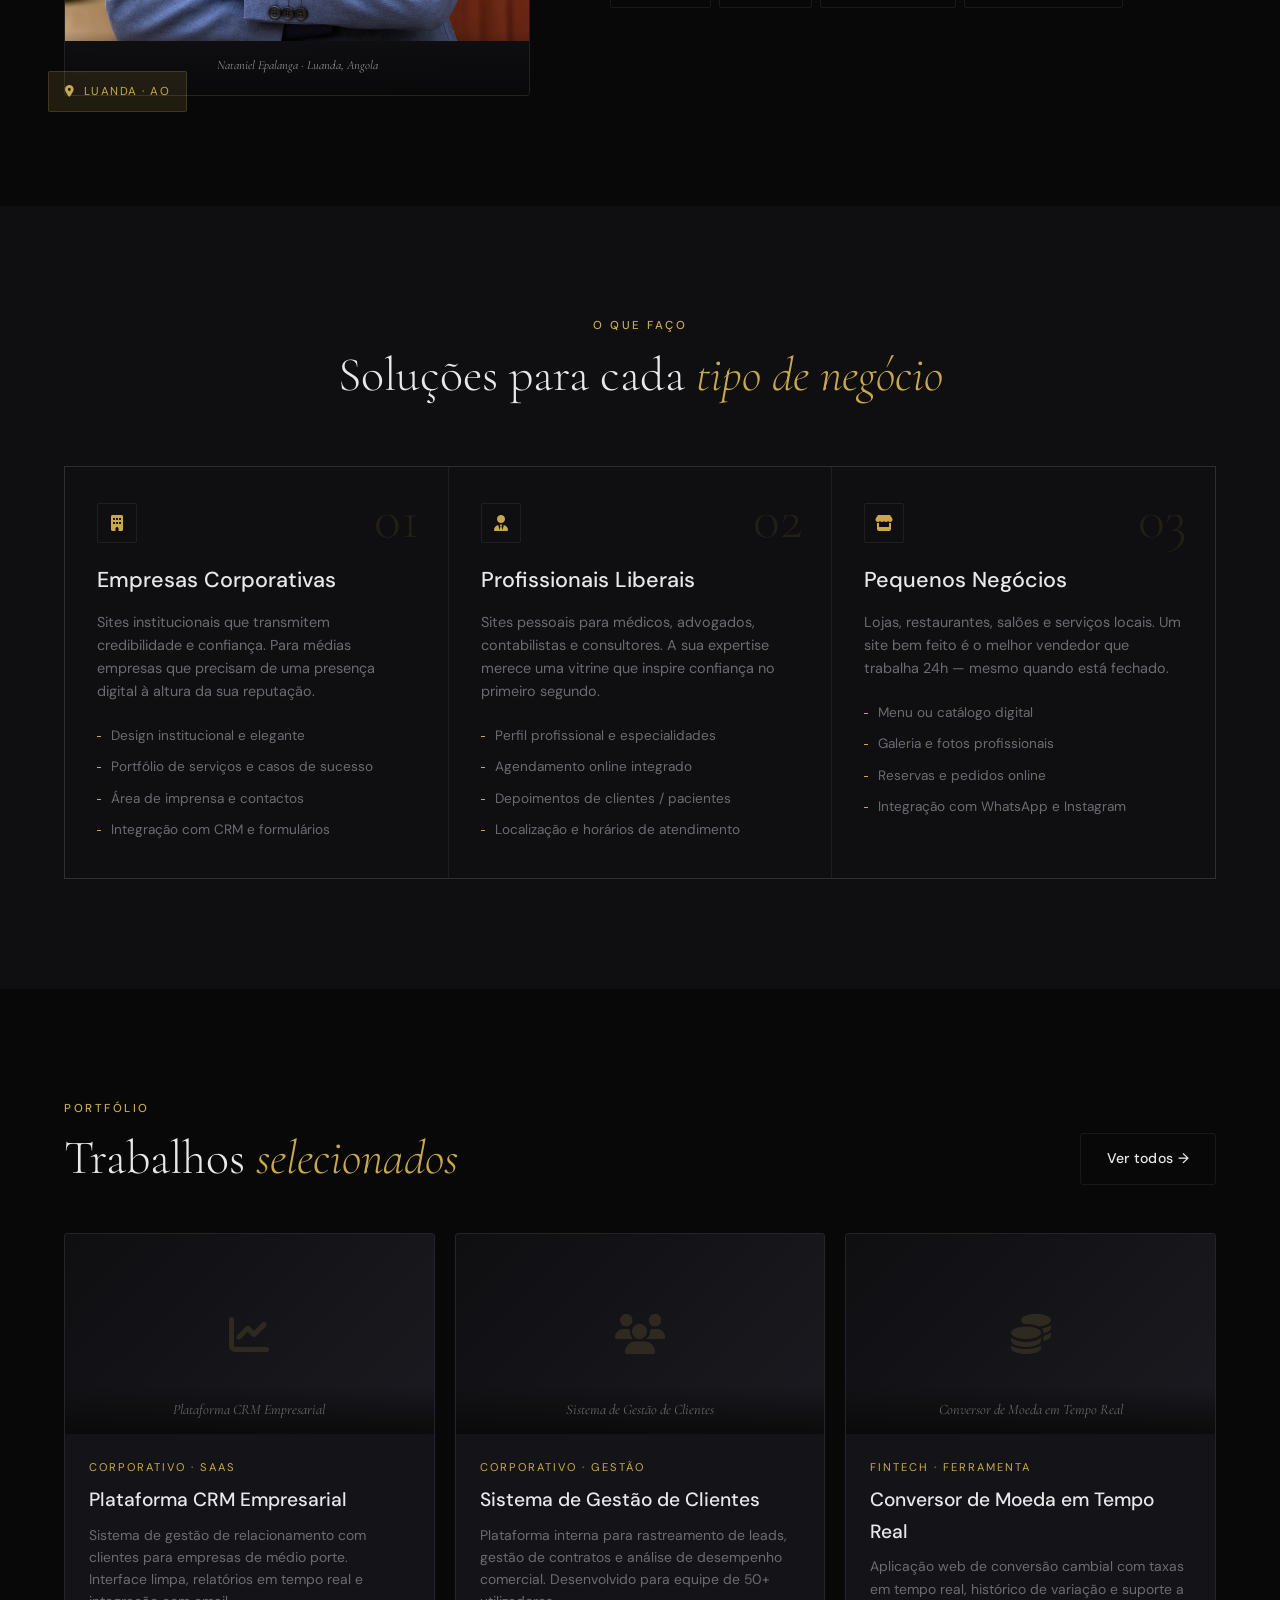
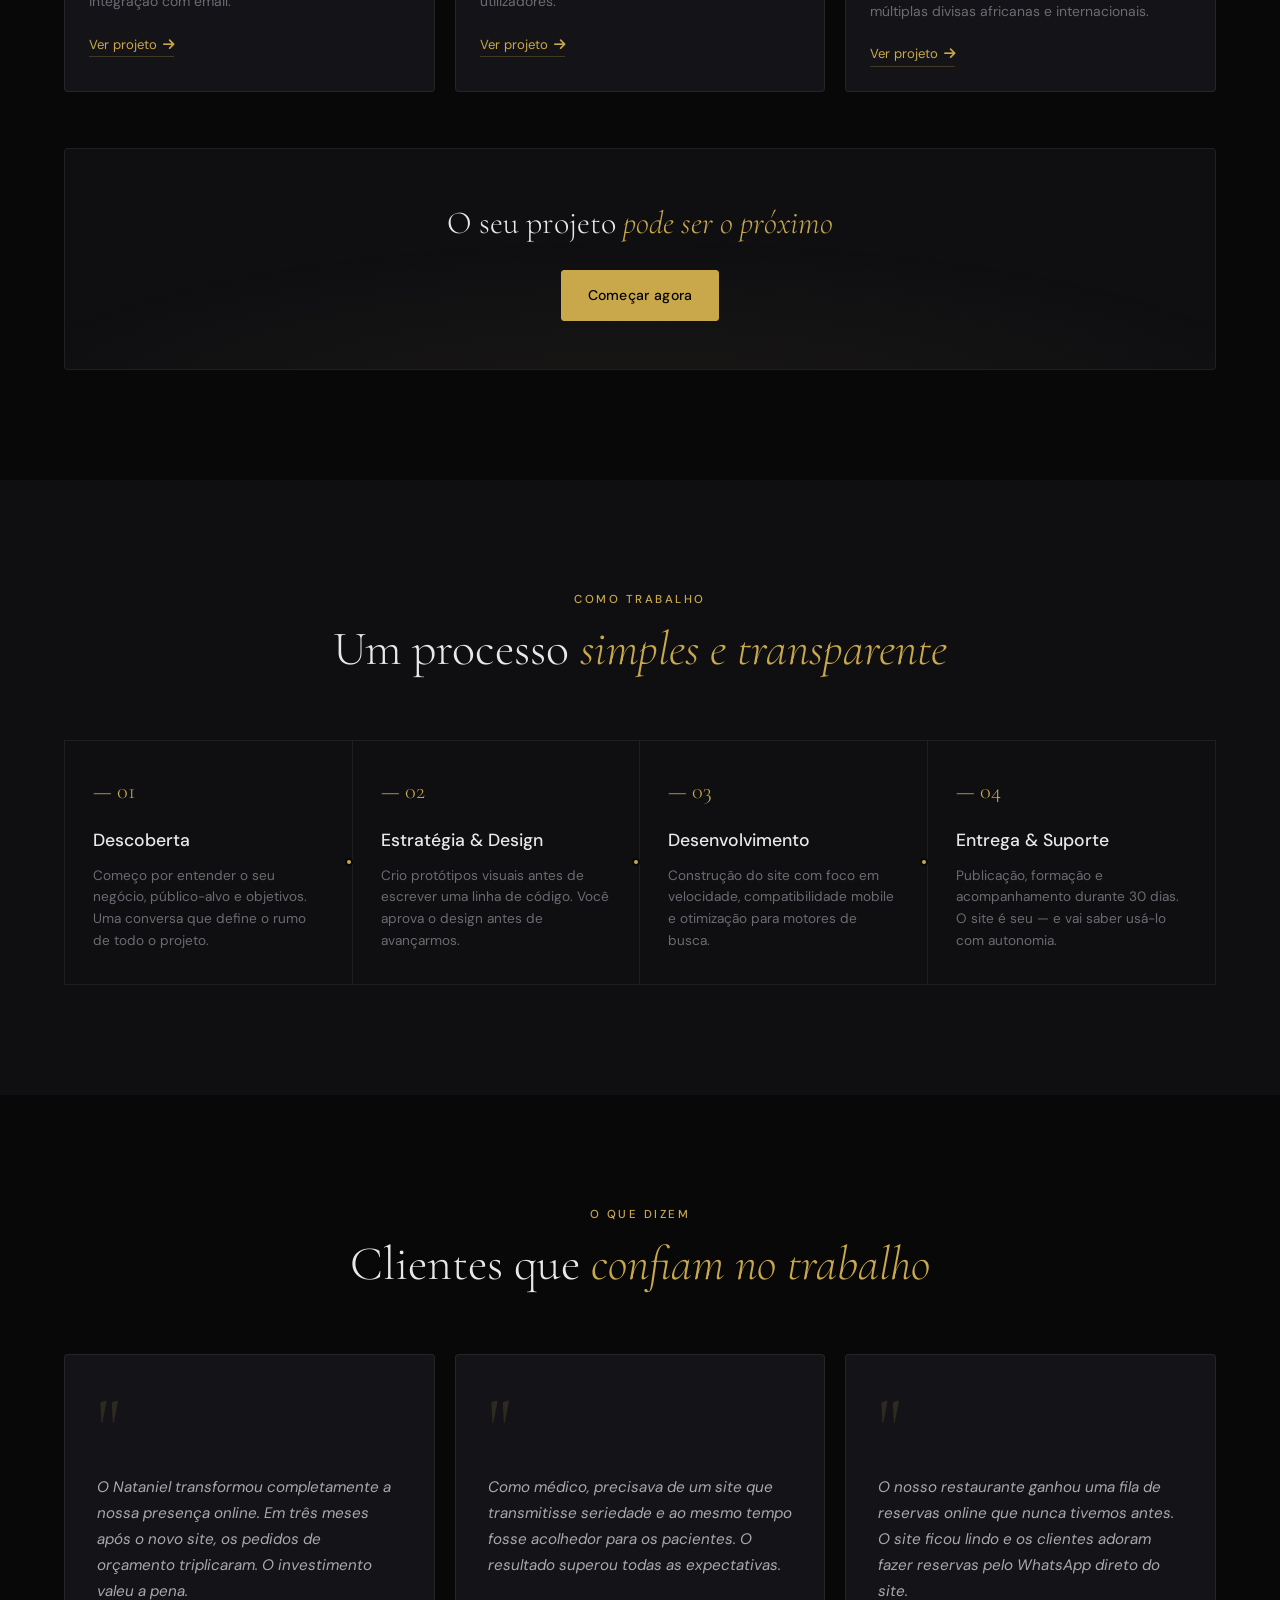
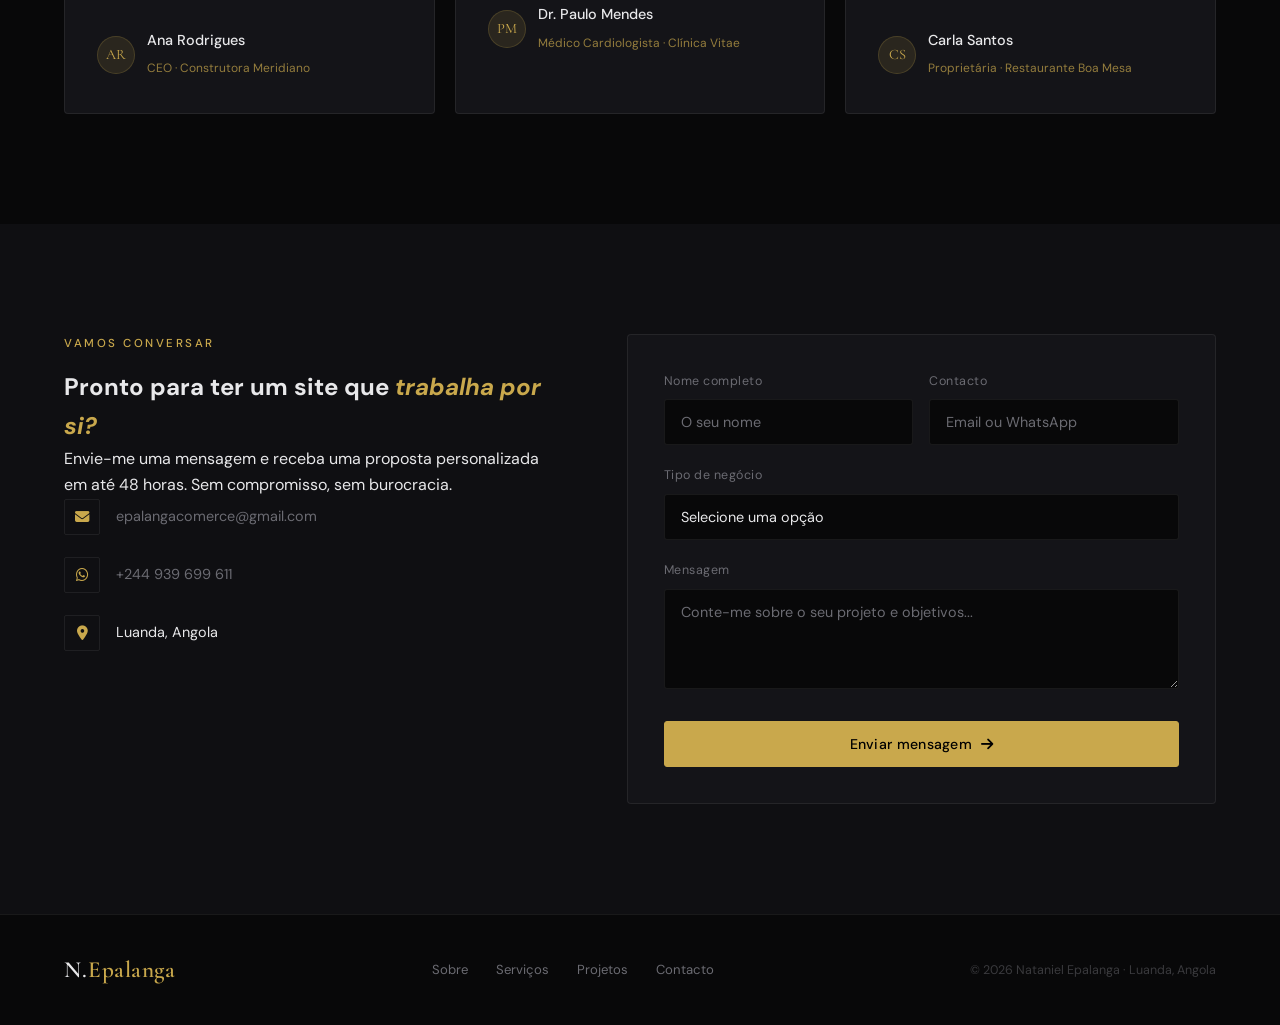
<file: index2.html>
<!DOCTYPE html>
<html lang="pt-BR">
<head>
  <meta charset="UTF-8">
  <meta name="viewport" content="width=device-width, initial-scale=1.0">
  <meta name="description" content="Nataniel Epalanga — Criador de sites profissionais em Luanda, Angola. Design, desenvolvimento e resultados reais para empresas e negócios.">
  <title>Nataniel Epalanga — Criador de Sites Profissionais</title>
  
  <link rel="preconnect" href="https://fonts.googleapis.com">
  <link rel="preconnect" href="https://fonts.gstatic.com" crossorigin>
  <link href="https://fonts.googleapis.com/css2?family=Cormorant+Garamond:ital,wght@0,300;0,400;0,600;1,300;1,400&family=DM+Sans:wght@300;400;500&display=swap" rel="stylesheet">
  <link rel="stylesheet" href="https://cdnjs.cloudflare.com/ajax/libs/font-awesome/6.4.0/css/all.min.css">

  <style>
    :root {
      --bg:       #080809;
      --bg-2:     #0f0f12;
      --bg-card:  #141418;
      --border:   rgba(255,255,255,0.07);
      --border-h: rgba(201,168,76,0.35);
      --text:     #e8e8ea;
      --muted:    #6b6b72;
      --gold:     #c9a84c;
      --gold-2:   #e2c97e;
      --gold-dim: rgba(201,168,76,0.12);
      --font-h:   'Cormorant Garamond', serif;
      --font-b:   'DM Sans', sans-serif;
      --ease:     cubic-bezier(.4,0,.2,1);
    }
    *,*::before,*::after{margin:0;padding:0;box-sizing:border-box;}
    html{scroll-behavior:smooth;font-size:16px;}
    body{
      background:var(--bg);
      color:var(--text);
      font-family:var(--font-b);
      line-height:1.65;
      overflow-x:hidden;
      cursor:none;
    }
    a{text-decoration:none;color:inherit;}
    ul{list-style:none;}
    img{max-width:100%;display:block;}

    /* CURSOR */
    .cursor{
      position:fixed;width:10px;height:10px;
      border-radius:50%;background:var(--gold);
      pointer-events:none;z-index:9999;
      transform:translate(-50%,-50%);
      transition:transform .1s var(--ease),opacity .2s;
      mix-blend-mode:difference;
    }
    .cursor-ring{
      position:fixed;width:36px;height:36px;
      border-radius:50%;border:1px solid rgba(201,168,76,.5);
      pointer-events:none;z-index:9998;
      transform:translate(-50%,-50%);
      transition:transform .18s var(--ease),width .25s,height .25s,opacity .2s;
    }
    body:hover .cursor{opacity:1;}

    /* GRAIN OVERLAY */
    body::before{
      content:'';position:fixed;inset:0;
      background-image:url("data:image/svg+xml,%3Csvg viewBox='0 0 256 256' xmlns='http://www.w3.org/2000/svg'%3E%3Cfilter id='noise'%3E%3CfeTurbulence type='fractalNoise' baseFrequency='0.9' numOctaves='4' stitchTiles='stitch'/%3E%3C/filter%3E%3Crect width='100%25' height='100%25' filter='url(%23noise)' opacity='0.04'/%3E%3C/svg%3E");
      pointer-events:none;z-index:0;opacity:.4;
    }

    /* UTILITÁRIOS */
    .container{max-width:1200px;margin:0 auto;padding:0 24px;position:relative;z-index:1;}
    .sp{padding:110px 0;}
    .gold{color:var(--gold);font-style:italic;}
    .label{
      font-size:.72rem;text-transform:uppercase;letter-spacing:2.5px;
      color:var(--gold);margin-bottom:14px;display:block;font-family:var(--font-b);font-weight:500;
    }

    .btn{
      display:inline-flex;align-items:center;gap:9px;
      padding:13px 26px;border-radius:3px;font-weight:500;
      font-size:.88rem;cursor:pointer;transition:all .25s var(--ease);
      border:1px solid transparent;font-family:var(--font-b);
      letter-spacing:.3px;
    }
    .btn-primary{background:var(--gold);color:#000;border-color:var(--gold);}
    .btn-primary:hover{background:var(--gold-2);transform:translateY(-2px);box-shadow:0 8px 24px rgba(201,168,76,.25);}
    .btn-outline{background:transparent;color:var(--text);border-color:var(--border);}
    .btn-outline:hover{border-color:var(--gold);color:var(--gold);}

    /* WHATSAPP FLOAT */
    .wa-float{
      position:fixed;bottom:28px;right:28px;z-index:999;
      display:flex;align-items:center;gap:10px;
      background:#25D366;color:#fff;
      padding:13px 20px;border-radius:50px;
      font-size:.85rem;font-weight:500;
      box-shadow:0 4px 20px rgba(37,211,102,.35);
      transition:all .25s var(--ease);
      animation:waFloat 3s ease-in-out infinite;
    }
    .wa-float:hover{transform:translateY(-3px);box-shadow:0 8px 28px rgba(37,211,102,.45);}
    .wa-float i{font-size:1.1rem;}
    @keyframes waFloat{0%,100%{transform:translateY(0);}50%{transform:translateY(-4px);}}

    /* NAVBAR */
    .navbar{
      position:fixed;top:0;left:0;width:100%;z-index:1000;
      padding:20px 0;
      background:rgba(8,8,9,0);
      backdrop-filter:blur(0px);
      border-bottom:1px solid transparent;
      transition:all .4s var(--ease);
    }
    .navbar.scrolled{
      background:rgba(8,8,9,.88);
      backdrop-filter:blur(16px);
      border-bottom-color:var(--border);
      padding:13px 0;
    }
    .nav-inner{display:flex;justify-content:space-between;align-items:center;}
    .logo{
      font-family:var(--font-h);font-size:1.45rem;font-weight:600;
      letter-spacing:.5px;display:flex;align-items:center;gap:1px;
    }
    .logo em{color:var(--gold);font-style:normal;}
    .nav-links{display:flex;gap:36px;align-items:center;}
    .nav-links a{
      font-size:.82rem;font-weight:500;
      color:rgba(232,232,234,.65);
      letter-spacing:.4px;
      position:relative;
    }
    .nav-links a::after{
      content:'';position:absolute;bottom:-4px;left:0;
      width:0;height:1px;background:var(--gold);
      transition:width .3s var(--ease);
    }
    .nav-links a:hover{color:var(--text);}
    .nav-links a:hover::after{width:100%;}
    .nav-cta{padding:9px 18px;font-size:.82rem;}
    .hamburger{display:none;flex-direction:column;gap:5px;cursor:none;}
    .hamburger span{width:22px;height:1.5px;background:var(--text);transition:all .3s var(--ease);}

    /* HERO */
    .hero{
      min-height:100vh;display:flex;align-items:center;
      padding-top:90px;position:relative;overflow:hidden;
    }
    .hero-bg{
      position:absolute;inset:0;z-index:0;
      background:radial-gradient(ellipse 70% 50% at 75% 50%, rgba(201,168,76,.06) 0%, transparent 60%);
    }
    .hero-bg-line{
      position:absolute;right:8%;top:50%;transform:translateY(-50%);
      width:1px;height:70vh;
      background:linear-gradient(to bottom, transparent, var(--border), transparent);
    }
    .hero-grid-deco{
      position:absolute;right:5%;top:50%;transform:translateY(-50%);
      display:grid;grid-template-columns:repeat(8,1fr);
      grid-template-rows:repeat(10,1fr);
      gap:18px;opacity:.18;
      pointer-events:none;
    }
    .hero-grid-deco span{
      width:2px;height:2px;border-radius:50%;
      background:var(--gold);display:block;
    }
    .hero-content{max-width:780px;position:relative;z-index:1;}
    .hero-eyebrow{
      display:inline-flex;align-items:center;gap:10px;
      background:var(--gold-dim);border:1px solid rgba(201,168,76,.2);
      padding:7px 14px;border-radius:2px;
      font-size:.75rem;text-transform:uppercase;letter-spacing:2px;
      color:var(--gold);margin-bottom:32px;
    }
    .hero-eyebrow::before{content:'';width:6px;height:6px;border-radius:50%;background:var(--gold);animation:pulse 2s ease-in-out infinite;}
    @keyframes pulse{0%,100%{opacity:1;}50%{opacity:.3;}}
    .hero h1{
      font-family:var(--font-h);
      font-size:clamp(3rem,6.5vw,5rem);
      line-height:1.05;
      font-weight:300;
      margin-bottom:28px;
      letter-spacing:-.5px;
    }
    .hero h1 em{font-weight:400;}
    .hero-sub{
      font-size:1.05rem;color:var(--muted);
      max-width:520px;margin-bottom:40px;line-height:1.7;
    }
    .hero-actions{display:flex;gap:14px;flex-wrap:wrap;margin-bottom:56px;}
    .metrics{display:flex;gap:0;flex-wrap:wrap;border:1px solid var(--border);border-radius:4px;overflow:hidden;}
    .metric-item{
      padding:20px 32px;border-right:1px solid var(--border);
      flex:1;min-width:120px;
    }
    .metric-item:last-child{border-right:none;}
    .metric-item strong{
      display:block;font-family:var(--font-h);
      font-size:2.2rem;color:var(--gold);font-weight:400;
      line-height:1;margin-bottom:6px;
    }
    .metric-item span{font-size:.73rem;color:var(--muted);text-transform:uppercase;letter-spacing:1.5px;}

    /* MARQUEE */
    .marquee-wrap{
      overflow:hidden;padding:22px 0;
      border-top:1px solid var(--border);border-bottom:1px solid var(--border);
      background:var(--bg-2);
    }
    .marquee-track{display:flex;gap:0;animation:marquee 32s linear infinite;width:max-content;}
    .marquee-item{
      font-size:.72rem;text-transform:uppercase;letter-spacing:2.5px;
      color:var(--muted);white-space:nowrap;
      display:flex;align-items:center;gap:32px;padding:0 32px;
    }
    .marquee-item::after{content:"◆";color:var(--gold);font-size:.5rem;}
    @keyframes marquee{to{transform:translateX(-50%);}}

    /* SOBRE */
    .about-grid{display:grid;grid-template-columns:1fr 1.3fr;gap:80px;align-items:center;}
    .about-photo-wrap{position:relative;}
    .about-photo{
      aspect-ratio:3/4;
      background:linear-gradient(160deg, var(--bg-card) 0%, var(--bg-2) 100%);
      border:1px solid var(--border);
      border-radius:4px;
      overflow:hidden;
      display:flex;align-items:center;justify-content:center;
      position:relative;
    }
    .about-photo-placeholder{
      font-family:var(--font-h);font-size:6rem;
      color:var(--gold);opacity:.15;font-weight:300;
      user-select:none;
    }
    .about-photo-tag{
      position:absolute;bottom:0;left:0;right:0;
      background:linear-gradient(to top, rgba(8,8,9,.9), transparent);
      padding:24px 20px 20px;
      font-size:.78rem;color:rgba(232,232,234,.6);
      text-align:center;font-style:italic;font-family:var(--font-h);
    }
    .about-badge{
      position:absolute;top:-16px;right:-16px;
      background:var(--bg-card);border:1px solid var(--border);
      padding:16px;border-radius:4px;text-align:center;
      box-shadow:0 8px 32px rgba(0,0,0,.4);
    }
    .about-badge strong{
      display:block;font-family:var(--font-h);
      font-size:2rem;color:var(--gold);font-weight:400;line-height:1;
    }
    .about-badge span{font-size:.72rem;color:var(--muted);display:block;margin-top:4px;}
    .about-luanda{
      position:absolute;bottom:-16px;left:-16px;
      background:var(--gold-dim);border:1px solid rgba(201,168,76,.2);
      padding:10px 16px;border-radius:2px;
      font-size:.72rem;color:var(--gold);
      display:flex;align-items:center;gap:8px;
      text-transform:uppercase;letter-spacing:1.5px;
    }
    .about-text h2{font-family:var(--font-h);font-size:2.6rem;line-height:1.15;margin-bottom:20px;font-weight:300;}
    .about-text p{color:var(--muted);margin-bottom:16px;font-size:.98rem;}
    .skills-wrap{display:flex;flex-wrap:wrap;gap:8px;margin-top:28px;}
    .skill-tag{
      padding:5px 13px;
      background:transparent;border:1px solid var(--border);
      border-radius:2px;font-size:.75rem;color:var(--muted);
      transition:all .2s;letter-spacing:.3px;
    }
    .skill-tag:hover{border-color:var(--gold);color:var(--gold);}

    /* SERVIÇOS */
    .sec-header{text-align:center;margin-bottom:64px;}
    .sec-header h2{font-family:var(--font-h);font-size:3rem;font-weight:300;margin-top:10px;line-height:1.1;}
    .services-grid{display:grid;grid-template-columns:repeat(auto-fit,minmax(300px,1fr));gap:1px;
      background:var(--border);border:1px solid var(--border);}
    .service-card{
      background:var(--bg-2);padding:36px 32px;
      position:relative;transition:background .3s var(--ease);
    }
    .service-card:hover{background:var(--bg-card);}
    .service-card:hover .service-num{opacity:.35;}
    .service-num{
      position:absolute;top:24px;right:28px;
      font-family:var(--font-h);font-size:3.5rem;
      color:var(--gold);opacity:.1;
      font-weight:300;transition:opacity .3s;line-height:1;
    }
    .service-icon{
      width:40px;height:40px;border:1px solid var(--border);
      border-radius:2px;display:flex;align-items:center;justify-content:center;
      color:var(--gold);font-size:1rem;margin-bottom:20px;
    }
    .service-card h3{font-size:1.35rem;margin-bottom:12px;font-weight:500;}
    .service-card > p{color:var(--muted);font-size:.9rem;margin-bottom:22px;line-height:1.6;}
    .service-list{display:flex;flex-direction:column;gap:9px;}
    .service-list li{
      display:flex;align-items:center;gap:10px;
      font-size:.85rem;color:var(--muted);
    }
    .service-list li::before{content:"";width:4px;height:1px;background:var(--gold);flex-shrink:0;}

    /* PORTFÓLIO */
    .portfolio-head{
      display:flex;justify-content:space-between;
      align-items:flex-end;margin-bottom:48px;flex-wrap:wrap;gap:16px;
    }
    .portfolio-head h2{font-family:var(--font-h);font-size:3rem;font-weight:300;line-height:1.1;}
    .portfolio-grid{display:grid;grid-template-columns:repeat(auto-fit,minmax(340px,1fr));gap:20px;}
    .project-card{
      background:var(--bg-card);border:1px solid var(--border);
      border-radius:4px;overflow:hidden;
      transition:border-color .3s var(--ease),transform .3s var(--ease);
    }
    .project-card:hover{border-color:var(--border-h);transform:translateY(-4px);}
    .project-thumb{
      height:200px;
      background:linear-gradient(135deg, var(--bg-2) 0%, #1a1a20 100%);
      display:flex;align-items:center;justify-content:center;
      position:relative;overflow:hidden;
    }
    .project-thumb-icon{
      font-size:2.5rem;color:var(--gold);opacity:.15;
      transition:opacity .3s,transform .3s var(--ease);
    }
    .project-card:hover .project-thumb-icon{opacity:.25;transform:scale(1.05);}
    .thumb-label{
      position:absolute;bottom:0;left:0;right:0;
      padding:12px 16px;
      background:linear-gradient(to top,rgba(8,8,9,.85),transparent);
      font-size:.7rem;color:rgba(232,232,234,.4);
      text-align:center;font-family:var(--font-h);font-style:italic;font-size:.9rem;
    }
    .project-info{padding:24px;}
    .project-tag{font-size:.7rem;text-transform:uppercase;letter-spacing:2px;color:var(--gold);margin-bottom:8px;display:block;}
    .project-info h3{font-size:1.2rem;margin-bottom:8px;font-weight:500;}
    .project-info p{font-size:.87rem;color:var(--muted);margin-bottom:18px;line-height:1.6;}
    .project-link{
      font-size:.82rem;color:var(--gold);
      display:inline-flex;align-items:center;gap:6px;
      border-bottom:1px solid rgba(201,168,76,.25);padding-bottom:1px;
      transition:gap .2s,border-color .2s;
    }
    .project-link:hover{gap:10px;border-color:var(--gold);}
    .portfolio-cta{
      text-align:center;margin-top:56px;padding:48px 40px;
      background:var(--bg-2);border:1px solid var(--border);
      border-radius:4px;position:relative;overflow:hidden;
    }
    .portfolio-cta::before{
      content:'';position:absolute;inset:0;
      background:radial-gradient(ellipse 60% 80% at 50% 120%, rgba(201,168,76,.06), transparent);
    }
    .portfolio-cta h3{font-family:var(--font-h);font-size:2rem;margin-bottom:20px;font-weight:300;position:relative;}

    /* PROCESSO */
    .process-grid{
      display:grid;
      grid-template-columns:repeat(auto-fit,minmax(220px,1fr));
      gap:0;
      border:1px solid var(--border);
    }
    .process-step{
      padding:32px 28px;
      border-right:1px solid var(--border);
      position:relative;
      transition:background .3s;
    }
    .process-step:last-child{border-right:none;}
    .process-step:hover{background:var(--bg-card);}
    .step-num{
      font-family:var(--font-h);font-size:1.4rem;
      color:var(--gold);margin-bottom:16px;display:block;
      font-weight:300;
    }
    .process-step h3{font-size:1.1rem;margin-bottom:10px;font-weight:500;}
    .process-step p{font-size:.85rem;color:var(--muted);line-height:1.6;}
    .step-connector{
      position:absolute;top:50%;right:-1px;
      width:8px;height:8px;border-radius:50%;
      background:var(--gold);border:2px solid var(--bg);
      transform:translateY(-50%);z-index:1;
    }
    .process-step:last-child .step-connector{display:none;}

    /* DEPOIMENTOS */
    .testimonials-grid{display:grid;grid-template-columns:repeat(auto-fit,minmax(300px,1fr));gap:20px;}
    .testimonial-card{
      background:var(--bg-card);border:1px solid var(--border);
      padding:32px;border-radius:4px;position:relative;
      transition:border-color .3s;
    }
    .testimonial-card:hover{border-color:var(--border-h);}
    .quote-mark{
      font-family:var(--font-h);font-size:5rem;
      color:var(--gold);opacity:.15;line-height:1;
      margin-bottom:8px;display:block;
    }
    .testimonial-card p{font-size:.95rem;color:rgba(232,232,234,.7);margin-bottom:24px;font-style:italic;line-height:1.7;}
    .client-row{display:flex;align-items:center;gap:12px;}
    .client-avatar{
      width:38px;height:38px;border-radius:50%;
      background:var(--gold-dim);border:1px solid rgba(201,168,76,.2);
      display:flex;align-items:center;justify-content:center;
      font-family:var(--font-h);font-size:.9rem;color:var(--gold);flex-shrink:0;
    }
    .client-info h4{font-size:.9rem;margin-bottom:2px;font-weight:500;}
    .client-info span{font-size:.75rem;color:var(--gold);opacity:.7;}

    /* CONTACTO */
    .contact-grid{display:grid;grid-template-columns:1fr 1.2fr;gap:72px;align-items:start;}
    .contact-info h2{font-family:var(--font-h);font-size:2.6rem;margin-bottom:16px;font-weight:300;line-height:1.15;}
    .contact-info > p{color:var(--muted);margin-bottom:36px;font-size:.95rem;}
    .info-row{display:flex;align-items:center;gap:16px;margin-bottom:22px;}
    .info-icon{
      width:36px;height:36px;border:1px solid var(--border);
      border-radius:2px;display:flex;align-items:center;justify-content:center;
      color:var(--gold);font-size:.9rem;flex-shrink:0;
    }
    .info-row a:hover,.info-row span{color:var(--text);}
    .info-row a:hover{color:var(--gold);}
    .info-text{font-size:.9rem;color:var(--muted);}
    .contact-form-wrap{
      background:var(--bg-card);border:1px solid var(--border);
      padding:36px;border-radius:4px;
    }
    .f-group{margin-bottom:20px;}
    .f-group label{display:block;font-size:.78rem;color:var(--muted);margin-bottom:8px;letter-spacing:.5px;}
    .f-control{
      width:100%;padding:13px 16px;
      background:var(--bg);border:1px solid var(--border);
      border-radius:3px;color:var(--text);
      font-family:var(--font-b);font-size:.9rem;
      transition:border-color .2s;
      -webkit-appearance:none;
    }
    .f-control:focus{outline:none;border-color:rgba(201,168,76,.4);}
    .f-control::placeholder{color:var(--muted);}
    .f-row{display:grid;grid-template-columns:1fr 1fr;gap:16px;}
    .btn-submit{width:100%;justify-content:center;margin-top:4px;}
    .form-success{display:none;text-align:center;padding:18px;color:var(--gold);margin-top:14px;font-size:.9rem;}

    /* FOOTER */
    footer{padding:36px 0;border-top:1px solid var(--border);}
    .footer-inner{
      display:flex;justify-content:space-between;
      align-items:center;flex-wrap:wrap;gap:20px;
    }
    .footer-links{display:flex;gap:28px;}
    .footer-links a{font-size:.82rem;color:var(--muted);transition:color .2s;}
    .footer-links a:hover{color:var(--gold);}
    .copyright{font-size:.78rem;color:rgba(107,107,114,.5);}

    /* RESPONSIVO */
    @media(max-width:768px){
      .nav-links{
        position:fixed;top:0;right:-100%;width:80%;max-width:280px;height:100vh;
        background:var(--bg-2);flex-direction:column;justify-content:center;
        padding:40px;transition:right .3s var(--ease);border-left:1px solid var(--border);
      }
      .nav-links.active{right:0;}
      .hamburger{display:flex;}
      .hamburger.active span:nth-child(1){transform:rotate(45deg) translate(5px,4px);}
      .hamburger.active span:nth-child(2){opacity:0;}
      .hamburger.active span:nth-child(3){transform:rotate(-45deg) translate(5px,-4px);}
      .about-grid,.contact-grid{grid-template-columns:1fr;gap:48px;}
      .f-row{grid-template-columns:1fr;}
      .metrics{flex-direction:column;border:none;gap:0;}
      .metric-item{border-right:none;border-bottom:1px solid var(--border);padding:16px 0;}
      .metric-item:last-child{border-bottom:none;}
      .sp{padding:80px 0;}
      body{cursor:auto;}
      .cursor,.cursor-ring{display:none;}
      .wa-float span{display:none;}
      .process-grid{grid-template-columns:1fr 1fr;}
      .process-step{border-right:1px solid var(--border);}
      .process-step:nth-child(even){border-right:none;}
      .process-step:nth-child(n+3){border-top:1px solid var(--border);}
    }
    @media(max-width:480px){
      .process-grid{grid-template-columns:1fr;}
      .process-step{border-right:none;border-bottom:1px solid var(--border);}
      .process-step:last-child{border-bottom:none;}
    }

    /* ANIMAÇÕES */
    .fade-in{opacity:0;transform:translateY(24px);transition:opacity .65s var(--ease),transform .65s var(--ease);}
    .fade-in.visible{opacity:1;transform:translateY(0);}
    .fade-in:nth-child(2){transition-delay:.1s;}
    .fade-in:nth-child(3){transition-delay:.2s;}

    /* COUNTER */
    .counter{display:inline-block;}
  </style>
</head>
<body>

  <!-- CURSOR -->
  <div class="cursor" id="cursor"></div>
  <div class="cursor-ring" id="cursorRing"></div>

  <!-- WHATSAPP FLOAT -->
  <a href="https://wa.me/244952374028?text=Olá%20Nataniel%2C%20gostaria%20de%20saber%20mais%20sobre%20os%20seus%20serviços." target="_blank" class="wa-float" aria-label="Contactar no WhatsApp">
    <i class="fab fa-whatsapp"></i>
    <span>Fale no WhatsApp</span>
  </a>

  <!-- NAVBAR -->
  <nav class="navbar" id="navbar">
    <div class="container nav-inner">
      <a href="#" class="logo">N.<em>Epalanga</em></a>
      <div class="nav-links" id="navLinks">
        <a href="#sobre">Sobre</a>
        <a href="#servicos">Serviços</a>
        <a href="#projetos">Projetos</a>
        <a href="#contato">Contacto</a>
        <a href="#contato" class="btn btn-outline nav-cta">Solicitar Proposta</a>
      </div>
      <div class="hamburger" id="hamburger" role="button" tabindex="0" aria-label="Menu">
        <span></span><span></span><span></span>
      </div>
    </div>
  </nav>

  <main>
    <!-- HERO -->
    <section class="hero">
      <div class="hero-bg"></div>
      <div class="hero-bg-line"></div>
      <div class="hero-grid-deco" id="heroDots"></div>
      <div class="container">
        <div class="hero-content fade-in">
          <span class="hero-eyebrow">Disponível em Luanda · Angola</span>
          <h1>Sites que <em class="gold">conquistam</em><br>clientes e geram<br><em class="gold">resultados reais</em></h1>
          <p class="hero-sub">Crio presenças digitais para empresas, profissionais e negócios que querem ser levados a sério online. Do design à publicação, em menos de 20 dias.</p>
          <div class="hero-actions">
            <a href="#projetos" class="btn btn-primary">Ver Projetos <i class="fas fa-arrow-right"></i></a>
            <a href="#contato" class="btn btn-outline">Solicitar Proposta</a>
          </div>
          <div class="metrics">
            <div class="metric-item">
              <strong><span class="counter" data-target="15">0</span>+</strong>
              <span>Projetos entregues</span>
            </div>
            <div class="metric-item">
              <strong><span class="counter" data-target="3">0</span>×</strong>
              <span>Mais leads em média</span>
            </div>
            <div class="metric-item">
              <strong><span class="counter" data-target="20">0</span>d</strong>
              <span>Prazo de entrega</span>
            </div>
            <div class="metric-item">
              <strong>100%</strong>
              <span>Clientes satisfeitos</span>
            </div>
          </div>
        </div>
      </div>
    </section>

    <!-- MARQUEE -->
    <div class="marquee-wrap">
      <div class="marquee-track">
        <span class="marquee-item">Sites Corporativos</span>
        <span class="marquee-item">Clínicas e Consultórios</span>
        <span class="marquee-item">Escritórios de Advocacia</span>
        <span class="marquee-item">Restaurantes e Cafés</span>
        <span class="marquee-item">Lojas Online</span>
        <span class="marquee-item">Landing Pages de Alta Conversão</span>
        <span class="marquee-item">SEO e Performance</span>
        <span class="marquee-item">Integração WhatsApp</span>
        <span class="marquee-item">Sites Corporativos</span>
        <span class="marquee-item">Clínicas e Consultórios</span>
        <span class="marquee-item">Escritórios de Advocacia</span>
        <span class="marquee-item">Restaurantes e Cafés</span>
        <span class="marquee-item">Lojas Online</span>
        <span class="marquee-item">Landing Pages de Alta Conversão</span>
        <span class="marquee-item">SEO e Performance</span>
        <span class="marquee-item">Integração WhatsApp</span>
      </div>
    </div>

    <!-- SOBRE -->
    <section id="sobre" class="sp">
      <div class="container about-grid">
        <div class="about-photo-wrap fade-in">
          <div class="about-photo">
            <img src="img/WIN_20260401_14_56_53_Pro.jpg" alt="Nataniel Epalanga">
            <div class="about-photo-tag">Nataniel Epalanga · Luanda, Angola</div>
            
          </div>
          <div class="about-badge">
            <strong>3+</strong>
            <span>Anos de exp.</span>
          </div>
          <div class="about-luanda">
            <i class="fas fa-map-marker-alt"></i>
            Luanda · AO
          </div>
        </div>
        <div class="about-text fade-in">
          <span class="label">Sobre mim</span>
          <h2>Transformo ideias em presenças digitais de <span class="gold">alto impacto</span></h2>
          <p>Sou Nataniel Epalanga, criador de sites profissionais baseado em Luanda. Trabalho com empresas, profissionais liberais e pequenos negócios que precisam de um site que vá além do visual — que seja uma ferramenta real de geração de clientes.</p>
          <p>Conheço o mercado angolano por dentro. Sei o que funciona aqui — da integração com WhatsApp à velocidade em redes móveis. Cada projeto começa com os seus objetivos de negócio. O design e a tecnologia vêm depois.</p>
          <div class="skills-wrap">
            <span class="skill-tag">HTML & CSS</span>
            <span class="skill-tag">JavaScript</span>
            <span class="skill-tag">Design UI/UX</span>
            <span class="skill-tag">Figma</span>
            <span class="skill-tag">Responsive Design</span>
            <span class="skill-tag">SEO Técnico</span>
            <span class="skill-tag">WordPress</span>
            <span class="skill-tag">Performance Web</span>
            <span class="skill-tag">Integração WhatsApp</span>
          </div>
        </div>
      </div>
    </section>

    <!-- SERVIÇOS -->
    <section id="servicos" class="sp" style="background:var(--bg-2);">
      <div class="container">
        <div class="sec-header fade-in">
          <span class="label">O que faço</span>
          <h2>Soluções para cada <span class="gold">tipo de negócio</span></h2>
        </div>
        <div class="services-grid">
          <div class="service-card fade-in">
            <span class="service-num">01</span>
            <div class="service-icon"><i class="fas fa-building"></i></div>
            <h3>Empresas Corporativas</h3>
            <p>Sites institucionais que transmitem credibilidade e confiança. Para médias empresas que precisam de uma presença digital à altura da sua reputação.</p>
            <ul class="service-list">
              <li>Design institucional e elegante</li>
              <li>Portfólio de serviços e casos de sucesso</li>
              <li>Área de imprensa e contactos</li>
              <li>Integração com CRM e formulários</li>
            </ul>
          </div>
          <div class="service-card fade-in">
            <span class="service-num">02</span>
            <div class="service-icon"><i class="fas fa-user-tie"></i></div>
            <h3>Profissionais Liberais</h3>
            <p>Sites pessoais para médicos, advogados, contabilistas e consultores. A sua expertise merece uma vitrine que inspire confiança no primeiro segundo.</p>
            <ul class="service-list">
              <li>Perfil profissional e especialidades</li>
              <li>Agendamento online integrado</li>
              <li>Depoimentos de clientes / pacientes</li>
              <li>Localização e horários de atendimento</li>
            </ul>
          </div>
          <div class="service-card fade-in">
            <span class="service-num">03</span>
            <div class="service-icon"><i class="fas fa-store"></i></div>
            <h3>Pequenos Negócios</h3>
            <p>Lojas, restaurantes, salões e serviços locais. Um site bem feito é o melhor vendedor que trabalha 24h — mesmo quando está fechado.</p>
            <ul class="service-list">
              <li>Menu ou catálogo digital</li>
              <li>Galeria e fotos profissionais</li>
              <li>Reservas e pedidos online</li>
              <li>Integração com WhatsApp e Instagram</li>
            </ul>
          </div>
        </div>
      </div>
    </section>

    <!-- PORTFÓLIO -->
    <section id="projetos" class="sp">
      <div class="container">
        <div class="portfolio-head fade-in">
          <div>
            <span class="label">Portfólio</span>
            <h2>Trabalhos <span class="gold">selecionados</span></h2>
          </div>
          <a href="#" class="btn btn-outline">Ver todos →</a>
        </div>
        <div class="portfolio-grid">
          <div class="project-card fade-in">
            <div class="project-thumb">
              <i class="fas fa-chart-line project-thumb-icon"></i>
              <div class="thumb-label">Plataforma CRM Empresarial</div>
            </div>
            <div class="project-info">
              <span class="project-tag">Corporativo · SaaS</span>
              <h3>Plataforma CRM Empresarial</h3>
              <p>Sistema de gestão de relacionamento com clientes para empresas de médio porte. Interface limpa, relatórios em tempo real e integração com email.</p>
              <a href="#" class="project-link">Ver projeto <i class="fas fa-arrow-right"></i></a>
            </div>
          </div>
          <div class="project-card fade-in">
            <div class="project-thumb">
              <i class="fas fa-users project-thumb-icon"></i>
              <div class="thumb-label">Sistema de Gestão de Clientes</div>
            </div>
            <div class="project-info">
              <span class="project-tag">Corporativo · Gestão</span>
              <h3>Sistema de Gestão de Clientes</h3>
              <p>Plataforma interna para rastreamento de leads, gestão de contratos e análise de desempenho comercial. Desenvolvido para equipe de 50+ utilizadores.</p>
              <a href="#" class="project-link">Ver projeto <i class="fas fa-arrow-right"></i></a>
            </div>
          </div>
          <div class="project-card fade-in">
            <div class="project-thumb">
              <i class="fas fa-coins project-thumb-icon"></i>
              <div class="thumb-label">Conversor de Moeda em Tempo Real</div>
            </div>
            <div class="project-info">
              <span class="project-tag">Fintech · Ferramenta</span>
              <h3>Conversor de Moeda em Tempo Real</h3>
              <p>Aplicação web de conversão cambial com taxas em tempo real, histórico de variação e suporte a múltiplas divisas africanas e internacionais.</p>
              <a href="#" class="project-link">Ver projeto <i class="fas fa-arrow-right"></i></a>
            </div>
          </div>
        </div>
        <div class="portfolio-cta fade-in">
          <h3>O seu projeto <span class="gold">pode ser o próximo</span></h3>
          <a href="#contato" class="btn btn-primary">Começar agora</a>
        </div>
      </div>
    </section>

    <!-- PROCESSO -->
    <section id="processo" class="sp" style="background:var(--bg-2);">
      <div class="container">
        <div class="sec-header fade-in">
          <span class="label">Como trabalho</span>
          <h2>Um processo <span class="gold">simples e transparente</span></h2>
        </div>
        <div class="process-grid">
          <div class="process-step fade-in">
            <div class="step-connector"></div>
            <span class="step-num">— 01</span>
            <h3>Descoberta</h3>
            <p>Começo por entender o seu negócio, público-alvo e objetivos. Uma conversa que define o rumo de todo o projeto.</p>
          </div>
          <div class="process-step fade-in">
            <div class="step-connector"></div>
            <span class="step-num">— 02</span>
            <h3>Estratégia & Design</h3>
            <p>Crio protótipos visuais antes de escrever uma linha de código. Você aprova o design antes de avançarmos.</p>
          </div>
          <div class="process-step fade-in">
            <div class="step-connector"></div>
            <span class="step-num">— 03</span>
            <h3>Desenvolvimento</h3>
            <p>Construção do site com foco em velocidade, compatibilidade mobile e otimização para motores de busca.</p>
          </div>
          <div class="process-step fade-in">
            <span class="step-num">— 04</span>
            <h3>Entrega & Suporte</h3>
            <p>Publicação, formação e acompanhamento durante 30 dias. O site é seu — e vai saber usá-lo com autonomia.</p>
          </div>
        </div>
      </div>
    </section>

    <!-- DEPOIMENTOS -->
    <section id="depoimentos" class="sp">
      <div class="container">
        <div class="sec-header fade-in">
          <span class="label">O que dizem</span>
          <h2>Clientes que <span class="gold">confiam no trabalho</span></h2>
        </div>
        <div class="testimonials-grid">
          <div class="testimonial-card fade-in">
            <span class="quote-mark">"</span>
            <p>O Nataniel transformou completamente a nossa presença online. Em três meses após o novo site, os pedidos de orçamento triplicaram. O investimento valeu a pena.</p>
            <div class="client-row">
              <div class="client-avatar">AR</div>
              <div class="client-info">
                <h4>Ana Rodrigues</h4>
                <span>CEO · Construtora Meridiano</span>
              </div>
            </div>
          </div>
          <div class="testimonial-card fade-in">
            <span class="quote-mark">"</span>
            <p>Como médico, precisava de um site que transmitisse seriedade e ao mesmo tempo fosse acolhedor para os pacientes. O resultado superou todas as expectativas.</p>
            <div class="client-row">
              <div class="client-avatar">PM</div>
              <div class="client-info">
                <h4>Dr. Paulo Mendes</h4>
                <span>Médico Cardiologista · Clínica Vitae</span>
              </div>
            </div>
          </div>
          <div class="testimonial-card fade-in">
            <span class="quote-mark">"</span>
            <p>O nosso restaurante ganhou uma fila de reservas online que nunca tivemos antes. O site ficou lindo e os clientes adoram fazer reservas pelo WhatsApp direto do site.</p>
            <div class="client-row">
              <div class="client-avatar">CS</div>
              <div class="client-info">
                <h4>Carla Santos</h4>
                <span>Proprietária · Restaurante Boa Mesa</span>
              </div>
            </div>
          </div>
        </div>
      </div>
    </section>

    <!-- CONTACTO -->
    <section id="contato" class="sp" style="background:var(--bg-2);">
      <div class="container contact-grid">
        <div class="fade-in">
          <span class="label">Vamos conversar</span>
          <h2>Pronto para ter um site que <span class="gold">trabalha por si?</span></h2>
          <p>Envie-me uma mensagem e receba uma proposta personalizada em até 48 horas. Sem compromisso, sem burocracia.</p>
          <div class="info-row">
            <div class="info-icon"><i class="fas fa-envelope"></i></div>
            <a href="mailto:epalangacomerce@gmail.com" class="info-text">epalangacomerce@gmail.com</a>
          </div>
          <div class="info-row">
            <div class="info-icon"><i class="fab fa-whatsapp"></i></div>
            <a href="https://wa.me/244939699611" target="_blank" class="info-text">+244 939 699 611</a>
          </div>
          <div class="info-row">
            <div class="info-icon"><i class="fas fa-map-marker-alt"></i></div>
            <span class="info-text">Luanda, Angola</span>
          </div>
        </div>
        <div class="contact-form-wrap fade-in">
          <form id="contactForm">
            <div class="f-row">
              <div class="f-group">
                <label for="nome">Nome completo</label>
                <input type="text" id="nome" name="nome" class="f-control" placeholder="O seu nome" required>
              </div>
              <div class="f-group">
                <label for="contacto">Contacto</label>
                <input type="text" id="contacto" name="contacto" class="f-control" placeholder="Email ou WhatsApp" required>
              </div>
            </div>
            <div class="f-group">
              <label for="tipo">Tipo de negócio</label>
              <select id="tipo" name="tipo" class="f-control" required>
                <option value="" disabled selected>Selecione uma opção</option>
                <option value="empresa">Empresa / Corporativo</option>
                <option value="liberal">Profissional Liberal</option>
                <option value="pequeno">Pequeno Negócio</option>
                <option value="outro">Outro</option>
              </select>
            </div>
            <div class="f-group">
              <label for="mensagem">Mensagem</label>
              <textarea id="mensagem" name="mensagem" class="f-control" rows="4" placeholder="Conte-me sobre o seu projeto e objetivos..." required></textarea>
            </div>
            <button type="submit" class="btn btn-primary btn-submit">Enviar mensagem <i class="fas fa-arrow-right"></i></button>
            <div class="form-success" id="formSuccess">✅ Mensagem enviada! Entrarei em contacto em breve.</div>
          </form>
        </div>
      </div>
    </section>
  </main>

  <!-- FOOTER -->
  <footer>
    <div class="container footer-inner">
      <a href="#" class="logo">N.<em>Epalanga</em></a>
      <div class="footer-links">
        <a href="#sobre">Sobre</a>
        <a href="#servicos">Serviços</a>
        <a href="#projetos">Projetos</a>
        <a href="#contato">Contacto</a>
      </div>
      <p class="copyright">© 2026 Nataniel Epalanga · Luanda, Angola</p>
    </div>
  </footer>

  <script>
    // CURSOR CUSTOM
    const cursor = document.getElementById('cursor');
    const ring = document.getElementById('cursorRing');
    let mx = 0, my = 0, rx = 0, ry = 0;
    document.addEventListener('mousemove', e => {
      mx = e.clientX; my = e.clientY;
      cursor.style.left = mx + 'px';
      cursor.style.top = my + 'px';
    });
    function animRing() {
      rx += (mx - rx) * .12;
      ry += (my - ry) * .12;
      ring.style.left = rx + 'px';
      ring.style.top = ry + 'px';
      requestAnimationFrame(animRing);
    }
    animRing();
    document.querySelectorAll('a,button,.btn').forEach(el => {
      el.addEventListener('mouseenter', () => {
        ring.style.width = '52px'; ring.style.height = '52px';
        cursor.style.transform = 'translate(-50%,-50%) scale(0.5)';
      });
      el.addEventListener('mouseleave', () => {
        ring.style.width = '36px'; ring.style.height = '36px';
        cursor.style.transform = 'translate(-50%,-50%) scale(1)';
      });
    });

    // HERO DOTS
    const dots = document.getElementById('heroDots');
    if(dots) {
      for(let i=0;i<80;i++){
        const s = document.createElement('span');
        dots.appendChild(s);
      }
    }

    // HAMBURGER
    const hamburger = document.getElementById('hamburger');
    const navLinks = document.getElementById('navLinks');
    hamburger.addEventListener('click', () => {
      navLinks.classList.toggle('active');
      hamburger.classList.toggle('active');
    });
    document.querySelectorAll('.nav-links a').forEach(l => {
      l.addEventListener('click', () => {
        navLinks.classList.remove('active');
        hamburger.classList.remove('active');
      });
    });

    // NAVBAR SCROLL
    window.addEventListener('scroll', () => {
      document.getElementById('navbar').classList.toggle('scrolled', window.scrollY > 40);
    });

    // SCROLL REVEAL
    const obs = new IntersectionObserver(entries => {
      entries.forEach(e => {
        if(e.isIntersecting) {
          e.target.classList.add('visible');
          obs.unobserve(e.target);
        }
      });
    }, {threshold:.1, rootMargin:'0px 0px -40px 0px'});
    document.querySelectorAll('.fade-in').forEach(el => obs.observe(el));

    // ANIMATED COUNTERS
    function animCounter(el) {
      const target = parseInt(el.dataset.target);
      const duration = 1800;
      const start = performance.now();
      function step(now) {
        const p = Math.min((now - start) / duration, 1);
        const ease = 1 - Math.pow(1 - p, 3);
        el.textContent = Math.floor(ease * target);
        if(p < 1) requestAnimationFrame(step);
        else el.textContent = target;
      }
      requestAnimationFrame(step);
    }
    const counterObs = new IntersectionObserver(entries => {
      entries.forEach(e => {
        if(e.isIntersecting) {
          e.target.querySelectorAll('.counter').forEach(animCounter);
          counterObs.unobserve(e.target);
        }
      });
    }, {threshold:.5});
    document.querySelectorAll('.metrics').forEach(el => counterObs.observe(el));

    // FORM
    document.getElementById('contactForm').addEventListener('submit', function(e) {
      e.preventDefault();
      const btn = this.querySelector('.btn-submit');
      const msg = document.getElementById('formSuccess');
      btn.innerHTML = 'A enviar... <i class="fas fa-spinner fa-spin"></i>';
      btn.disabled = true;
      setTimeout(() => {
        this.reset();
        btn.innerHTML = 'Enviar mensagem <i class="fas fa-arrow-right"></i>';
        btn.disabled = false;
        msg.style.display = 'block';
        setTimeout(() => { msg.style.display = 'none'; }, 5000);
      }, 1500);
    });
  </script>
</body>
</html>
</file>
